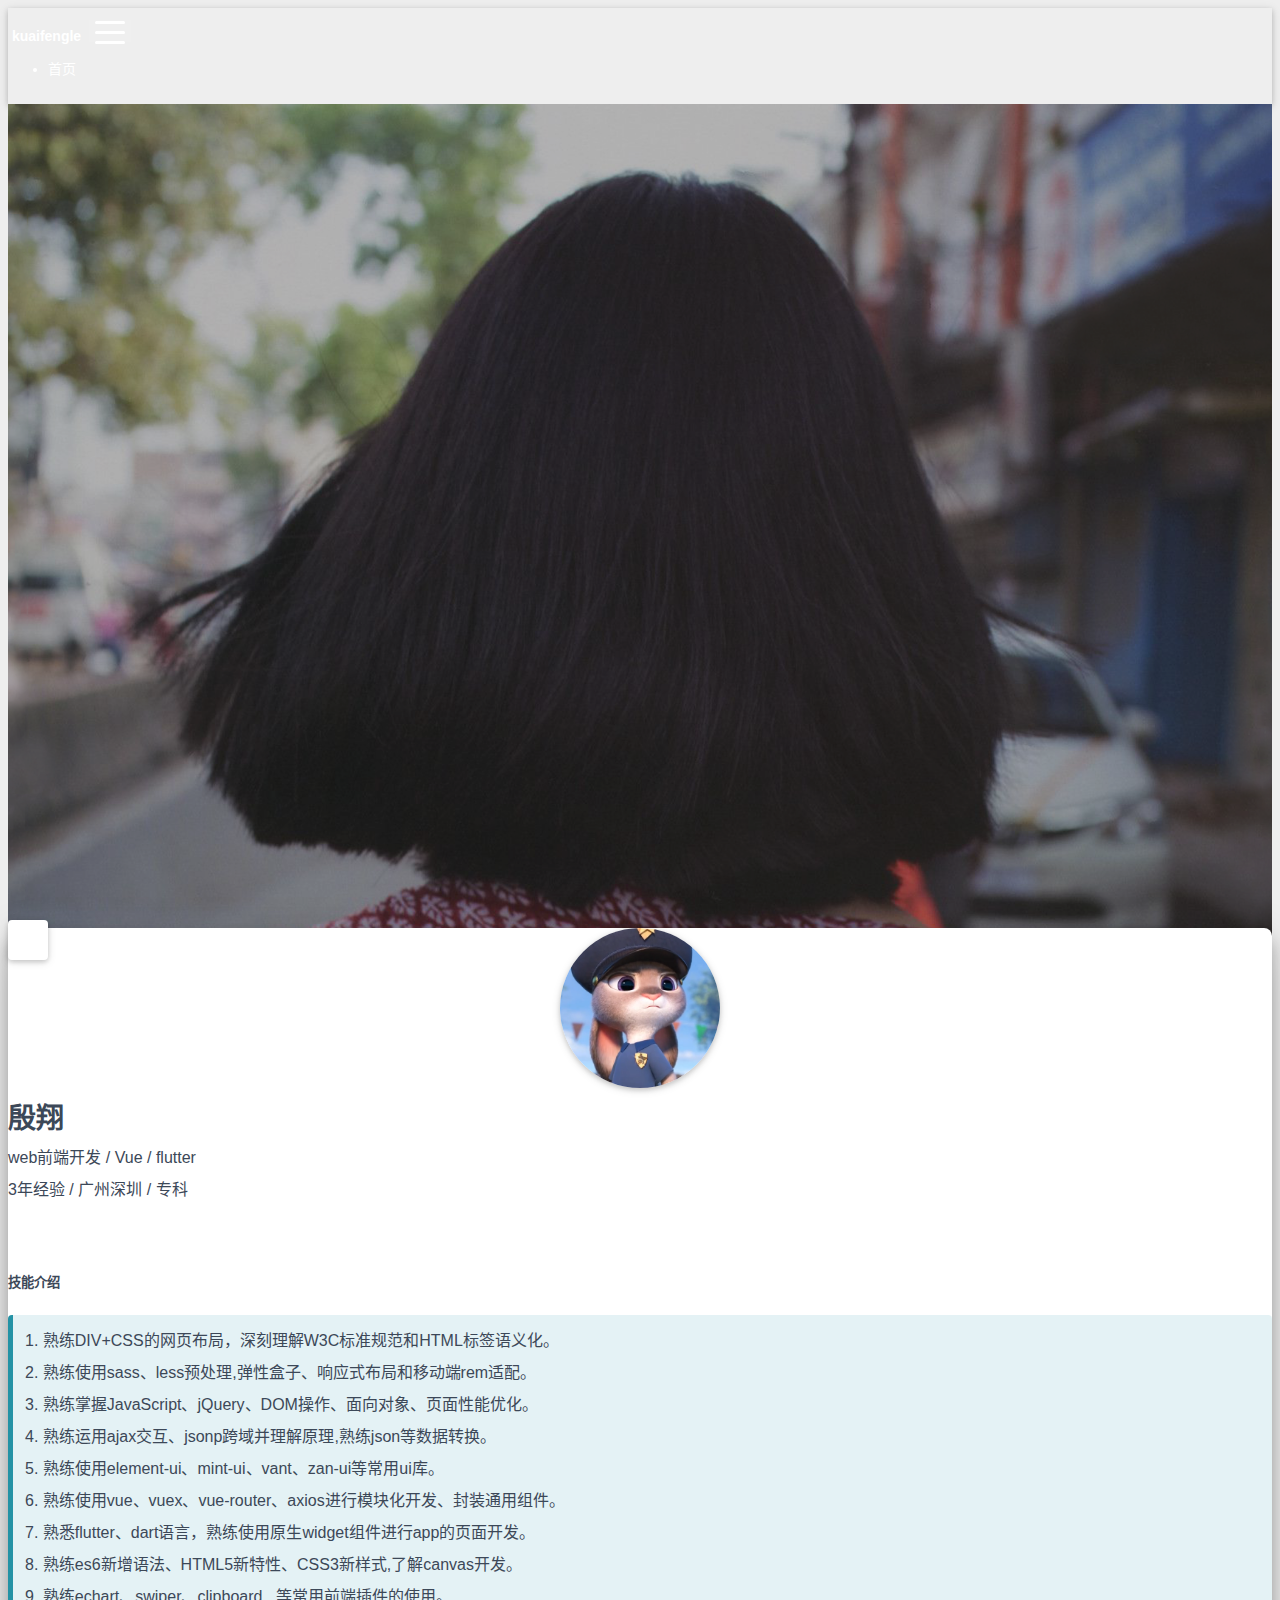
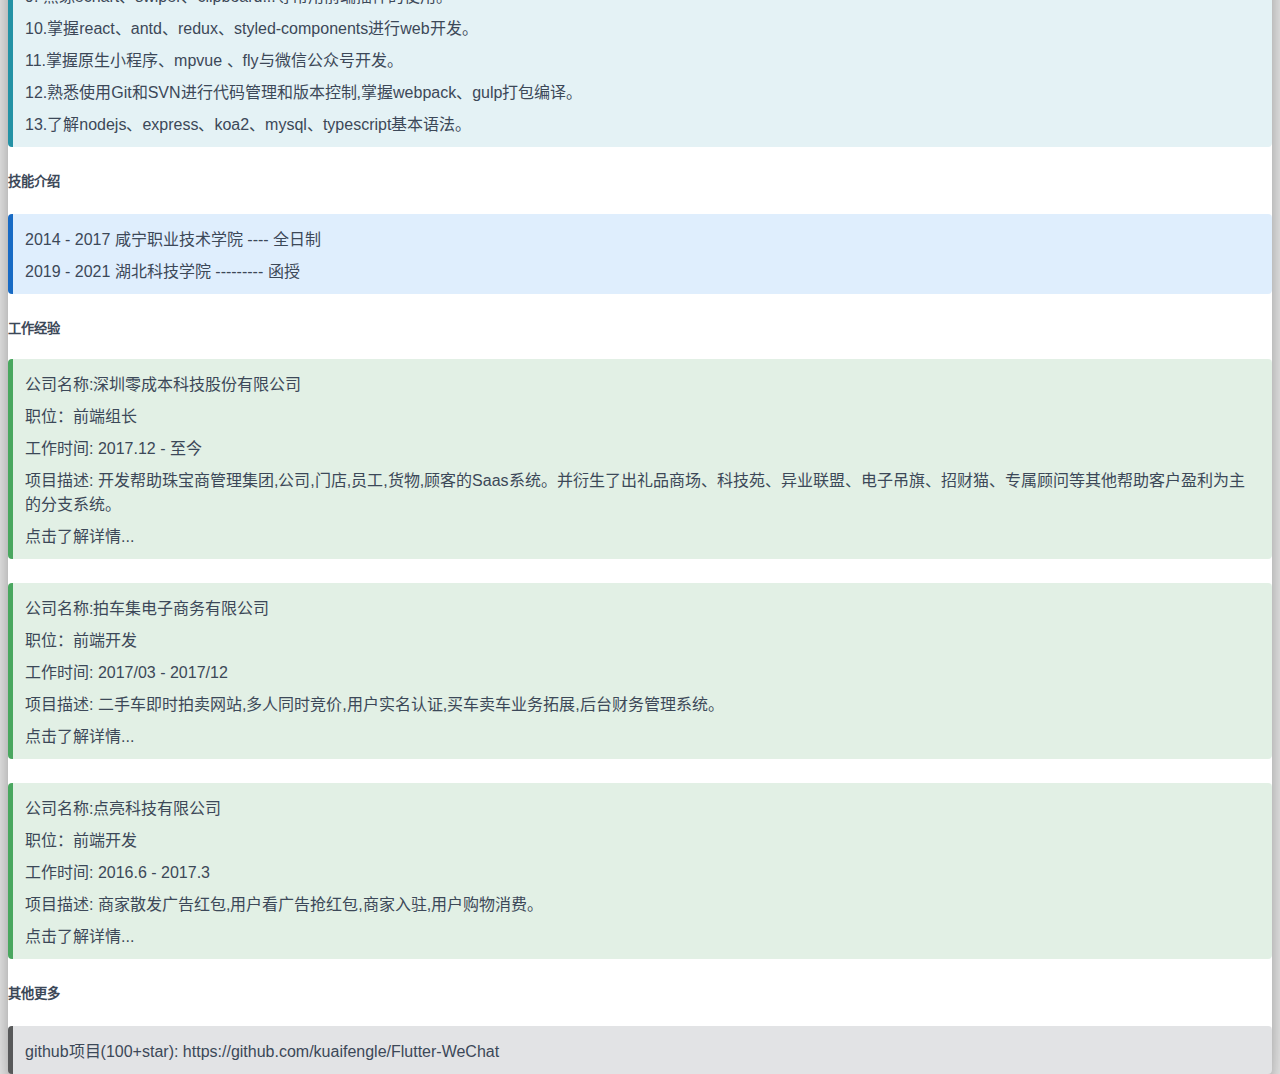
<file: index.html>
<!DOCTYPE html>
<html lang="zh-CN">





<head>
  <meta charset="UTF-8">
  <link rel="apple-touch-icon" sizes="76x76" href="/img/apple-touch-icon.png">
  <link rel="icon" type="image/png" href="/img/favicon.png">
  <meta name="viewport"
        content="width=device-width, initial-scale=1.0, maximum-scale=1.0, user-scalable=no, shrink-to-fit=no">
  <meta http-equiv="x-ua-compatible" content="ie=edge">
  
  <meta name="theme-color" content="#2f4154">
  <meta name="description" content="我的个人主站/博客">
  <meta name="author" content="John Doe">
  <meta name="keywords" content="个人博客,web,前端开发工程师,flutter,web前端,个人主站">
  <title>个人主站</title>

  <link  rel="stylesheet" href="https://cdn.staticfile.org/twitter-bootstrap/4.4.1/css/bootstrap.min.css" />
<link  rel="stylesheet" href="https://cdn.staticfile.org/github-markdown-css/4.0.0/github-markdown.min.css" />


  <link  rel="stylesheet" href="https://cdn.staticfile.org/highlight.js/10.0.0/styles/github-gist.min.css" />


<!-- 主题依赖的图标库，不要自行修改 -->

<link rel="stylesheet" href="//at.alicdn.com/t/font_1749284_fmb4a04yx8h.css">



<link rel="stylesheet" href="//at.alicdn.com/t/font_1736178_pjno9b9zyxs.css">




<link  rel="stylesheet" href="/css/main.css" />

<!-- 自定义样式保持在最底部 -->


<meta name="generator" content="Hexo 4.2.0"></head>


<body>
  <header style="height: 100vh;">
    <nav id="navbar" class="navbar fixed-top  navbar-expand-lg navbar-dark scrolling-navbar">
  <div class="container">
    <a class="navbar-brand"
       href="/">&nbsp;<strong>kuaifengle</strong>&nbsp;</a>

    <button id="navbar-toggler-btn" class="navbar-toggler" type="button" data-toggle="collapse"
            data-target="#navbarSupportedContent"
            aria-controls="navbarSupportedContent" aria-expanded="false" aria-label="Toggle navigation">
      <div class="animated-icon"><span></span><span></span><span></span></div>
    </button>

    <!-- Collapsible content -->
    <div class="collapse navbar-collapse" id="navbarSupportedContent">
      <ul class="navbar-nav ml-auto text-center">
        
          
          
          
          <li class="nav-item">
            <a class="nav-link" href="/">
              <i class="iconfont icon-home-fill"></i>
              首页</a>
          </li>
        
        
      </ul>
    </div>
  </div>
</nav>

    <div class="view intro-2" id="background" parallax=true
         style="background: url('/img/default.png') no-repeat center center;
           background-size: cover;">
      <div class="full-bg-img">
        <div class="mask flex-center" style="background-color: rgba(0, 0, 0, 0.3)">
          <div class="container text-center white-text fadeInUp">
            <span class="h2" id="subtitle">
              
            </span>

            
          </div>

          
            <div class="scroll-down-bar">
              <i class="iconfont icon-arrowdown"></i>
            </div>
          
        </div>
      </div>
    </div>
  </header>

  <main>
    
      <div class="container nopadding-md">
        <div class="py-5" id="board"
          style=margin-top:0>
          
          <div class="container">
            <div class="row">
              <div class="col-12 col-md-10 m-auto">
                

<!-- 个人简介 -->
<div class="text-center mb-30">
  <div class="about-info ">
    <div class="about-avatar  mt-20"><img src="/img/avatar.png" srcset="/img/loading.gif" alt=""></div>
    <div class="about-name">殷翔</div>
    <div class="about-intro">web前端开发 / Vue / flutter</div>
    <div class="about-intro">3年经验 / 广州深圳 / 专科</div>
    <div class="about-icons">
      
        
        
        
        <a href="https://github.com/kuaifengle" target="_blank" rel="noopener" class="">
          <i class="iconfont icon-github-fill" aria-hidden="true"></i>
          
        </a>
      
        
        
        
        <a href="mailto:manyways66@163.com" class="">
          <i class="iconfont icon-mail" aria-hidden="true"></i>
          
        </a>
      
        
        
        
        <a href="javascript:;" class="qr-trigger">
          <i class="iconfont icon-wechat-fill" aria-hidden="true"></i>
          
            <img class="qr-img" src="/img/wechatQrcode.png" srcset="/img/loading.gif" alt="qrcode" />
          
        </a>
      
    </div>
  </div>
</div>

<!-- 技能信息 -->
<div class="text-left mt-20 list-group-item">
  <h5 class="archive-post-title">技能介绍</h5>
  <div class="about-info note note-info">
    <div class="about-intro">1. 熟练DIV+CSS的网页布局，深刻理解W3C标准规范和HTML标签语义化。</div>
    <div class="about-intro">2. 熟练使用sass、less预处理,弹性盒子、响应式布局和移动端rem适配。</div>
    <div class="about-intro">3. 熟练掌握JavaScript、jQuery、DOM操作、面向对象、页面性能优化。</div>
    <div class="about-intro">4. 熟练运用ajax交互、jsonp跨域并理解原理,熟练json等数据转换。</div>
    <div class="about-intro">5. 熟练使用element-ui、mint-ui、vant、zan-ui等常用ui库。</div>
    <div class="about-intro">6. 熟练使用vue、vuex、vue-router、axios进行模块化开发、封装通用组件。</div>
    <div class="about-intro">7. 熟悉flutter、dart语言，熟练使用原生widget组件进行app的页面开发。</div>
    <div class="about-intro">8. 熟练es6新增语法、HTML5新特性、CSS3新样式,了解canvas开发。</div>
    <div class="about-intro">9. 熟练echart、swiper、clipboard...等常用前端插件的使用。</div>
    <div class="about-intro">10.掌握react、antd、redux、styled-components进行web开发。</div>
    <div class="about-intro">11.掌握原生小程序、mpvue 、fly与微信公众号开发。</div>
    <div class="about-intro">12.熟悉使用Git和SVN进行代码管理和版本控制,掌握webpack、gulp打包编译。</div>
    <div class="about-intro">13.了解nodejs、express、koa2、mysql、typescript基本语法。</div>
  </div>
</div>

<!-- 教育信息 -->
<div class="text-left mt-20 list-group-item">
  <h5 class="archive-post-title">技能介绍</h5>
  <div class="about-info note note-primary">
    <div class="about-intro">2014 - 2017 咸宁职业技术学院 ---- 全日制</div>
    <div class="about-intro">2019 - 2021 湖北科技学院 --------- 函授</div>
  </div>
</div>

<!-- 工作经历信息 -->
<div class="text-left mt-20 list-group-item">
  <h5 class="archive-post-title">工作经验</h5>

  
  
  
  <div>
    <a href="/2020/05/01/lcb/">
      <div class="about-info note-success note mt-20">
        <div class="about-intro">公司名称:深圳零成本科技股份有限公司</div>
        <div class="about-intro">职位：前端组长 </div>
        <div class="about-intro">工作时间: 2017.12 - 至今</div>
        <div class="about-intro">项目描述: 开发帮助珠宝商管理集团,公司,门店,员工,货物,顾客的Saas系统。并衍生了出礼品商场、科技苑、异业联盟、电子吊旗、招财猫、专属顾问等其他帮助客户盈利为主的分支系统。</div>
        <div class="link-text">点击了解详情...</div>
      </div>
    </a>
  </div>
  
  
  
  <div>
    <a href="/2020/05/01/pcj/">
      <div class="about-info note-success note mt-20">
        <div class="about-intro">公司名称:拍车集电子商务有限公司</div>
        <div class="about-intro">职位：前端开发 </div>
        <div class="about-intro">工作时间: 2017/03 - 2017/12</div>
        <div class="about-intro">项目描述: 二手车即时拍卖网站,多人同时竞价,用户实名认证,买车卖车业务拓展,后台财务管理系统。</div>
        <div class="link-text">点击了解详情...</div>
      </div>
    </a>
  </div>
  
  
  
  <div>
    <a href="/2020/05/01/dlkj/">
      <div class="about-info note-success note mt-20">
        <div class="about-intro">公司名称:点亮科技有限公司</div>
        <div class="about-intro">职位：前端开发 </div>
        <div class="about-intro">工作时间: 2016.6 - 2017.3</div>
        <div class="about-intro">项目描述: 商家散发广告红包,用户看广告抢红包,商家入驻,用户购物消费。</div>
        <div class="link-text">点击了解详情...</div>
      </div>
    </a>
  </div>
  
</div>

<!-- 其他成就 -->
<div class="text-left mt-20 list-group-item">
  <h5 class="archive-post-title">其他更多</h5>
  <div class="about-info note-secondary note">
    <div class="about-intro">github项目(100+star): <a
        href="https://github.com/kuaifengle/Flutter-WeChat">https://github.com/kuaifengle/Flutter-WeChat </a>
    </div>
  </div>
</div>
              </div>
            </div>
          </div>
        </div>
      </div>
    
  </main>

  
    <a id="scroll-top-button" href="#" role="button">
      <i class="iconfont icon-arrowup" aria-hidden="true"></i>
    </a>
  

  

  

  

  <footer class="mt-5">
  <div class="text-center py-3">
  </div>
</footer>

<!-- SCRIPTS -->
<script  src="https://cdn.staticfile.org/jquery/3.4.1/jquery.min.js" ></script>
<script  src="https://cdn.staticfile.org/twitter-bootstrap/4.4.1/js/bootstrap.min.js" ></script>
<script  src="/js/main.js" ></script>


  <script  src="/js/lazyload.js" ></script>





  <script defer src="https://cdn.staticfile.org/clipboard.js/2.0.6/clipboard.min.js" ></script>
  <script  src="/js/clipboard-use.js" ></script>






<!-- Plugins -->



  <script  src="https://cdn.staticfile.org/typed.js/2.0.11/typed.min.js" ></script>
  <script>
    var typed = new Typed('#subtitle', {
      strings: [
        '  ',
        "故事的小黄花,从出生那年就飘着...&nbsp;",
      ],
      cursorChar: "_",
      typeSpeed: 70,
      loop: false,
    });
    typed.stop();
    $(document).ready(function () {
      $(".typed-cursor").addClass("h2");
      typed.start();
    });
  </script>



  <script  src="https://cdn.staticfile.org/anchor-js/4.2.2/anchor.min.js" ></script>
  <script>
    anchors.options = {
      placement: "right",
      visible: "hover",
      
    };
    var el = "h1,h2,h3,h4,h5,h6".split(",");
    var res = [];
    for (item of el) {
      res.push(".markdown-body > " + item)
    }
    anchors.add(res.join(", "))
  </script>






















</body>
</html>
</file>
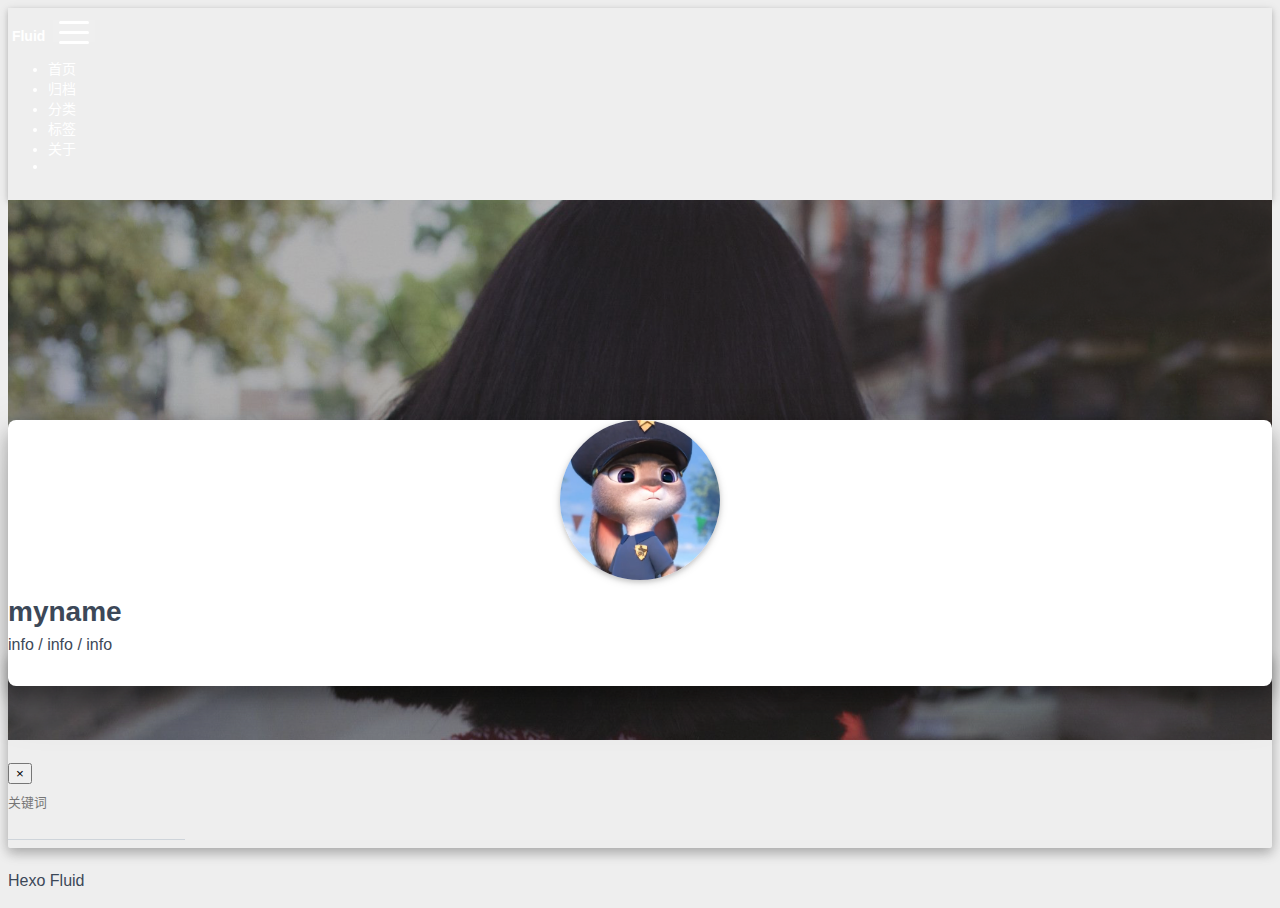
<file: about/index.html>
<!DOCTYPE html>
<html lang="zh-CN">





<head>
  <meta charset="UTF-8">
  <link rel="apple-touch-icon" sizes="76x76" href="/img/apple-touch-icon.png">
  <link rel="icon" type="image/png" href="/img/favicon.png">
  <meta name="viewport"
        content="width=device-width, initial-scale=1.0, maximum-scale=1.0, user-scalable=no, shrink-to-fit=no">
  <meta http-equiv="x-ua-compatible" content="ie=edge">
  
  <meta name="theme-color" content="#2f4154">
  <meta name="description" content="殷翔的个人主站">
  <meta name="author" content="kuaifengle">
  <meta name="keywords" content="个人主站,web前端开发,flutter开发">
  <title>关于 - 个人主页</title>

  <link  rel="stylesheet" href="https://cdn.staticfile.org/twitter-bootstrap/4.4.1/css/bootstrap.min.css" />
<link  rel="stylesheet" href="https://cdn.staticfile.org/github-markdown-css/4.0.0/github-markdown.min.css" />


  <link  rel="stylesheet" href="https://cdn.staticfile.org/highlight.js/10.0.0/styles/github-gist.min.css" />


<!-- 主题依赖的图标库，不要自行修改 -->

<link rel="stylesheet" href="//at.alicdn.com/t/font_1749284_fmb4a04yx8h.css">



<link rel="stylesheet" href="//at.alicdn.com/t/font_1736178_pjno9b9zyxs.css">




<link  rel="stylesheet" href="/css/main.css" />

<!-- 自定义样式保持在最底部 -->


<meta name="generator" content="Hexo 4.2.0"></head>


<body>
  <header style="height: 60vh;">
    <nav id="navbar" class="navbar fixed-top  navbar-expand-lg navbar-dark scrolling-navbar">
  <div class="container">
    <a class="navbar-brand"
       href="/">&nbsp;<strong>Fluid</strong>&nbsp;</a>

    <button id="navbar-toggler-btn" class="navbar-toggler" type="button" data-toggle="collapse"
            data-target="#navbarSupportedContent"
            aria-controls="navbarSupportedContent" aria-expanded="false" aria-label="Toggle navigation">
      <div class="animated-icon"><span></span><span></span><span></span></div>
    </button>

    <!-- Collapsible content -->
    <div class="collapse navbar-collapse" id="navbarSupportedContent">
      <ul class="navbar-nav ml-auto text-center">
        
          
          
          
          <li class="nav-item">
            <a class="nav-link" href="/">
              <i class="iconfont icon-home-fill"></i>
              首页</a>
          </li>
        
          
          
          
          <li class="nav-item">
            <a class="nav-link" href="/archives/">
              <i class="iconfont icon-archive-fill"></i>
              归档</a>
          </li>
        
          
          
          
          <li class="nav-item">
            <a class="nav-link" href="/categories/">
              <i class="iconfont icon-category-fill"></i>
              分类</a>
          </li>
        
          
          
          
          <li class="nav-item">
            <a class="nav-link" href="/tags/">
              <i class="iconfont icon-tags-fill"></i>
              标签</a>
          </li>
        
          
          
          
          <li class="nav-item">
            <a class="nav-link" href="/about/">
              <i class="iconfont icon-user-fill"></i>
              关于</a>
          </li>
        
        
          <li class="nav-item" id="search-btn">
            <a class="nav-link" data-toggle="modal" data-target="#modalSearch">&nbsp;&nbsp;<i
                class="iconfont icon-search"></i>&nbsp;&nbsp;</a>
          </li>
        
      </ul>
    </div>
  </div>
</nav>

    <div class="view intro-2" id="background" parallax=true
         style="background: url('/img/default.png') no-repeat center center;
           background-size: cover;">
      <div class="full-bg-img">
        <div class="mask flex-center" style="background-color: rgba(0, 0, 0, 0.3)">
          <div class="container text-center white-text fadeInUp">
            <span class="h2" id="subtitle">
              
            </span>

            
          </div>

          
        </div>
      </div>
    </div>
  </header>

  <main>
    
      <div class="container nopadding-md">
        <div class="py-5" id="board"
          >
          
            <div class="about-avatar">
              <img src="/img/avatar.png" srcset="/img/loading.gif"
                   class="img-fluid" alt="avatar">
            </div>
          
          <div class="container">
            <div class="row">
              <div class="col-12 col-md-10 m-auto">
                

<div class="text-center">
  <div class="about-info">
    <div class="about-name">myname</div>
    <div class="about-intro">info / info / info</div>
    <div class="about-icons">
      
        
        
        
        <a href="https://github.com" target="_blank" rel="noopener" class="">
          <i class="iconfont icon-github-fill" aria-hidden="true"></i>
          
        </a>
      
        
        
        
        <a href="https://douban.com" target="_blank" rel="noopener" class="">
          <i class="iconfont icon-douban-fill" aria-hidden="true"></i>
          
        </a>
      
        
        
        
        <a href="javascript:;" class="qr-trigger">
          <i class="iconfont icon-wechat-fill" aria-hidden="true"></i>
          
            <img class="qr-img" src="/img/favicon.png" srcset="/img/loading.gif" alt="qrcode" />
          
        </a>
      
    </div>
  </div>
</div>
<div class="mt-5 markdown-body">
  
</div>

              </div>
            </div>
          </div>
        </div>
      </div>
    
  </main>

  
    <a id="scroll-top-button" href="#" role="button">
      <i class="iconfont icon-arrowup" aria-hidden="true"></i>
    </a>
  

  
    <div class="modal fade" id="modalSearch" tabindex="-1" role="dialog" aria-labelledby="ModalLabel"
     aria-hidden="true">
  <div class="modal-dialog modal-dialog-scrollable modal-lg" role="document">
    <div class="modal-content">
      <div class="modal-header text-center">
        <h4 class="modal-title w-100 font-weight-bold">搜索</h4>
        <button type="button" id="local-search-close" class="close" data-dismiss="modal" aria-label="Close">
          <span aria-hidden="true">&times;</span>
        </button>
      </div>
      <div class="modal-body mx-3">
        <div class="md-form mb-5">
          <input type="text" id="local-search-input" class="form-control validate">
          <label data-error="x" data-success="v"
                 for="local-search-input">关键词</label>
        </div>
        <div class="list-group" id="local-search-result"></div>
      </div>
    </div>
  </div>
</div>
  

  

  

  <footer class="mt-5">
  <div class="text-center py-3">
    <div>
      <a href="https://hexo.io" target="_blank" rel="nofollow noopener"><span>Hexo</span></a>
      <i class="iconfont icon-love"></i>
      <a href="https://github.com/fluid-dev/hexo-theme-fluid" target="_blank" rel="nofollow noopener">
        <span>Fluid</span></a>
    </div>
    

    

    
  </div>
</footer>

<!-- SCRIPTS -->
<script  src="https://cdn.staticfile.org/jquery/3.4.1/jquery.min.js" ></script>
<script  src="https://cdn.staticfile.org/twitter-bootstrap/4.4.1/js/bootstrap.min.js" ></script>
<script  src="/js/main.js" ></script>


  <script  src="/js/lazyload.js" ></script>





  <script defer src="https://cdn.staticfile.org/clipboard.js/2.0.6/clipboard.min.js" ></script>
  <script  src="/js/clipboard-use.js" ></script>






<!-- Plugins -->



  <script  src="https://cdn.staticfile.org/typed.js/2.0.11/typed.min.js" ></script>
  <script>
    var typed = new Typed('#subtitle', {
      strings: [
        '  ',
        "关于&nbsp;",
      ],
      cursorChar: "_",
      typeSpeed: 70,
      loop: false,
    });
    typed.stop();
    $(document).ready(function () {
      $(".typed-cursor").addClass("h2");
      typed.start();
    });
  </script>



  <script  src="https://cdn.staticfile.org/anchor-js/4.2.2/anchor.min.js" ></script>
  <script>
    anchors.options = {
      placement: "right",
      visible: "hover",
      
    };
    var el = "h1,h2,h3,h4,h5,h6".split(",");
    var res = [];
    for (item of el) {
      res.push(".markdown-body > " + item)
    }
    anchors.add(res.join(", "))
  </script>



  <script  src="/js/local-search.js" ></script>
  <script>
    var path = "/local-search.xml";
    var inputArea = document.querySelector("#local-search-input");
    inputArea.onclick = function () {
      searchFunc(path, 'local-search-input', 'local-search-result');
      this.onclick = null
    }
  </script>




















</body>
</html>
</file>
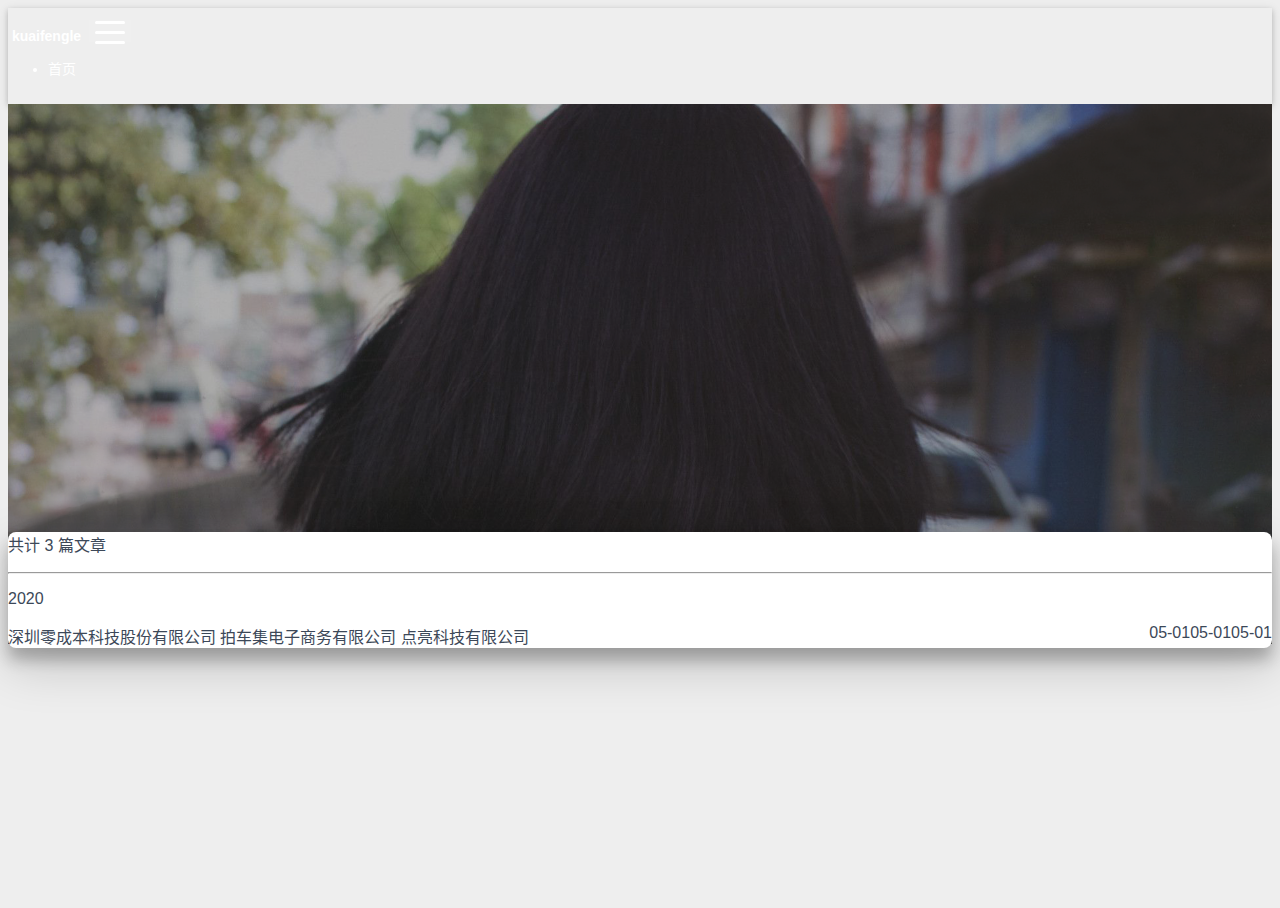
<file: archives/index.html>
<!DOCTYPE html>
<html lang="zh-CN">





<head>
  <meta charset="UTF-8">
  <link rel="apple-touch-icon" sizes="76x76" href="/img/apple-touch-icon.png">
  <link rel="icon" type="image/png" href="/img/favicon.png">
  <meta name="viewport"
        content="width=device-width, initial-scale=1.0, maximum-scale=1.0, user-scalable=no, shrink-to-fit=no">
  <meta http-equiv="x-ua-compatible" content="ie=edge">
  
  <meta name="theme-color" content="#2f4154">
  <meta name="description" content="我的个人主站/博客">
  <meta name="author" content="John Doe">
  <meta name="keywords" content="个人博客,web,前端开发工程师,flutter,web前端,个人主站">
  <title>归档 - 个人主站</title>

  <link  rel="stylesheet" href="https://cdn.staticfile.org/twitter-bootstrap/4.4.1/css/bootstrap.min.css" />
<link  rel="stylesheet" href="https://cdn.staticfile.org/github-markdown-css/4.0.0/github-markdown.min.css" />


  <link  rel="stylesheet" href="https://cdn.staticfile.org/highlight.js/10.0.0/styles/github-gist.min.css" />


<!-- 主题依赖的图标库，不要自行修改 -->

<link rel="stylesheet" href="//at.alicdn.com/t/font_1749284_fmb4a04yx8h.css">



<link rel="stylesheet" href="//at.alicdn.com/t/font_1736178_pjno9b9zyxs.css">




<link  rel="stylesheet" href="/css/main.css" />

<!-- 自定义样式保持在最底部 -->


<meta name="generator" content="Hexo 4.2.0"></head>


<body>
  <header style="height: 60vh;">
    <nav id="navbar" class="navbar fixed-top  navbar-expand-lg navbar-dark scrolling-navbar">
  <div class="container">
    <a class="navbar-brand"
       href="/">&nbsp;<strong>kuaifengle</strong>&nbsp;</a>

    <button id="navbar-toggler-btn" class="navbar-toggler" type="button" data-toggle="collapse"
            data-target="#navbarSupportedContent"
            aria-controls="navbarSupportedContent" aria-expanded="false" aria-label="Toggle navigation">
      <div class="animated-icon"><span></span><span></span><span></span></div>
    </button>

    <!-- Collapsible content -->
    <div class="collapse navbar-collapse" id="navbarSupportedContent">
      <ul class="navbar-nav ml-auto text-center">
        
          
          
          
          <li class="nav-item">
            <a class="nav-link" href="/">
              <i class="iconfont icon-home-fill"></i>
              首页</a>
          </li>
        
        
      </ul>
    </div>
  </div>
</nav>

    <div class="view intro-2" id="background" parallax=true
         style="background: url('/img/default.png') no-repeat center center;
           background-size: cover;">
      <div class="full-bg-img">
        <div class="mask flex-center" style="background-color: rgba(0, 0, 0, 0.3)">
          <div class="container text-center white-text fadeInUp">
            <span class="h2" id="subtitle">
              
            </span>

            
          </div>

          
        </div>
      </div>
    </div>
  </header>

  <main>
    
      <div class="container nopadding-md">
        <div class="py-5" id="board"
          >
          
          <div class="container">
            <div class="row">
              <div class="col-12 col-md-10 m-auto">
                

<div class="list-group">
  <p class="h4">共计 3 篇文章</p>
  <hr>
  
    
      
      <p class="h5">2020</p>
    
    <a href="/2020/05/01/lcb/" class="list-group-item list-group-item-action">
      <span class="archive-post-title">深圳零成本科技股份有限公司</span>
      <span style="float: right;">05-01</span>
    </a>
  
    
    <a href="/2020/05/01/pcj/" class="list-group-item list-group-item-action">
      <span class="archive-post-title">拍车集电子商务有限公司</span>
      <span style="float: right;">05-01</span>
    </a>
  
    
    <a href="/2020/05/01/dlkj/" class="list-group-item list-group-item-action">
      <span class="archive-post-title">点亮科技有限公司</span>
      <span style="float: right;">05-01</span>
    </a>
  
</div>



              </div>
            </div>
          </div>
        </div>
      </div>
    
  </main>

  
    <a id="scroll-top-button" href="#" role="button">
      <i class="iconfont icon-arrowup" aria-hidden="true"></i>
    </a>
  

  

  

  

  <footer class="mt-5">
  <div class="text-center py-3">
  </div>
</footer>

<!-- SCRIPTS -->
<script  src="https://cdn.staticfile.org/jquery/3.4.1/jquery.min.js" ></script>
<script  src="https://cdn.staticfile.org/twitter-bootstrap/4.4.1/js/bootstrap.min.js" ></script>
<script  src="/js/main.js" ></script>


  <script  src="/js/lazyload.js" ></script>





  <script defer src="https://cdn.staticfile.org/clipboard.js/2.0.6/clipboard.min.js" ></script>
  <script  src="/js/clipboard-use.js" ></script>






<!-- Plugins -->



  <script  src="https://cdn.staticfile.org/typed.js/2.0.11/typed.min.js" ></script>
  <script>
    var typed = new Typed('#subtitle', {
      strings: [
        '  ',
        "山不在高,有仙则名&nbsp;",
      ],
      cursorChar: "_",
      typeSpeed: 70,
      loop: false,
    });
    typed.stop();
    $(document).ready(function () {
      $(".typed-cursor").addClass("h2");
      typed.start();
    });
  </script>



  <script  src="https://cdn.staticfile.org/anchor-js/4.2.2/anchor.min.js" ></script>
  <script>
    anchors.options = {
      placement: "right",
      visible: "hover",
      
    };
    var el = "h1,h2,h3,h4,h5,h6".split(",");
    var res = [];
    for (item of el) {
      res.push(".markdown-body > " + item)
    }
    anchors.add(res.join(", "))
  </script>






















</body>
</html>
</file>
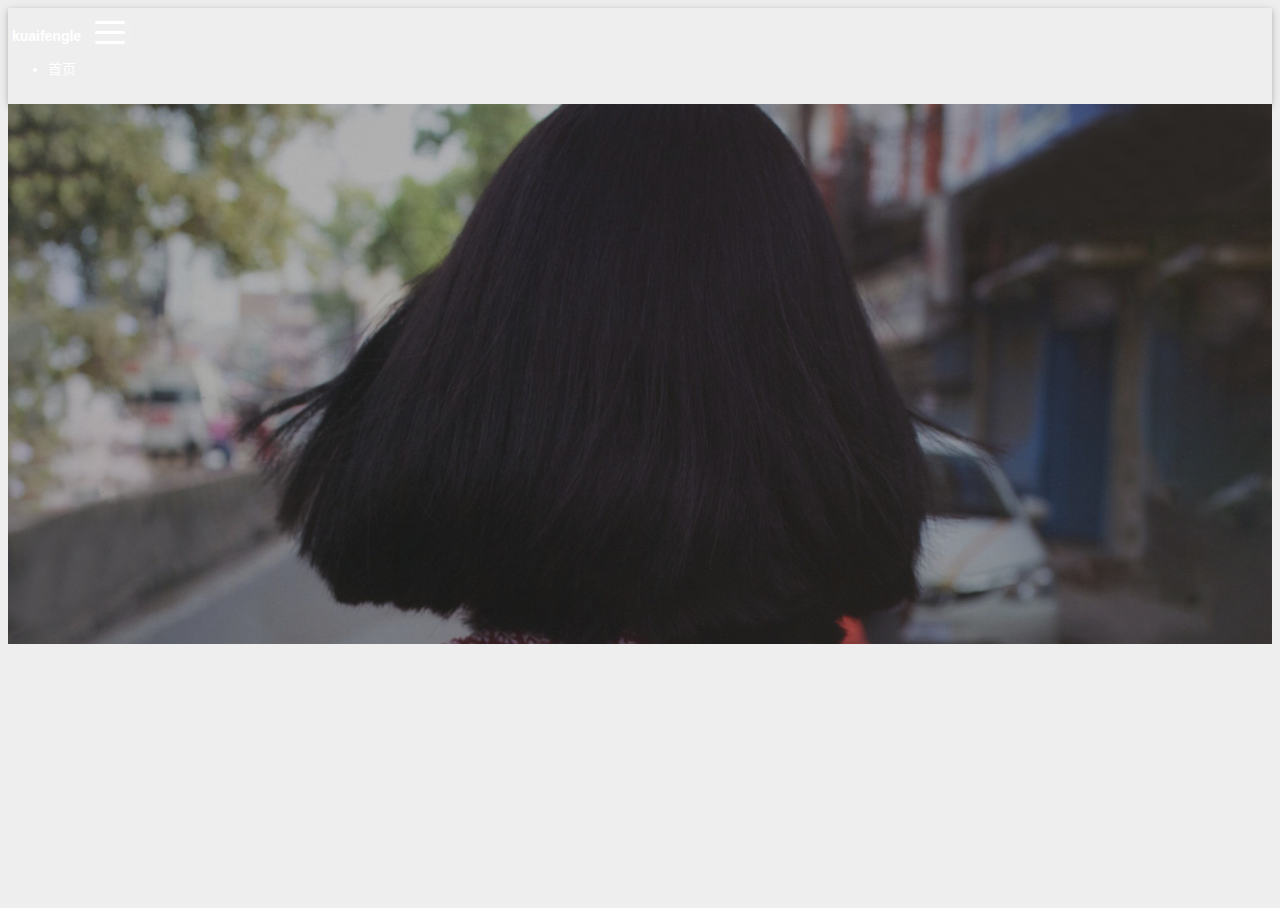
<file: categories/index.html>
<!DOCTYPE html>
<html lang="zh-CN">





<head>
  <meta charset="UTF-8">
  <link rel="apple-touch-icon" sizes="76x76" href="/img/apple-touch-icon.png">
  <link rel="icon" type="image/png" href="/img/favicon.png">
  <meta name="viewport"
        content="width=device-width, initial-scale=1.0, maximum-scale=1.0, user-scalable=no, shrink-to-fit=no">
  <meta http-equiv="x-ua-compatible" content="ie=edge">
  
  <meta name="theme-color" content="#2f4154">
  <meta name="description" content="我的个人主站/博客">
  <meta name="author" content="John Doe">
  <meta name="keywords" content="个人博客,web,前端开发工程师,flutter,web前端,个人主站">
  <title>分类 - 个人主站</title>

  <link  rel="stylesheet" href="https://cdn.staticfile.org/twitter-bootstrap/4.4.1/css/bootstrap.min.css" />
<link  rel="stylesheet" href="https://cdn.staticfile.org/github-markdown-css/4.0.0/github-markdown.min.css" />


  <link  rel="stylesheet" href="https://cdn.staticfile.org/highlight.js/10.0.0/styles/github-gist.min.css" />


<!-- 主题依赖的图标库，不要自行修改 -->

<link rel="stylesheet" href="//at.alicdn.com/t/font_1749284_fmb4a04yx8h.css">



<link rel="stylesheet" href="//at.alicdn.com/t/font_1736178_pjno9b9zyxs.css">




<link  rel="stylesheet" href="/css/main.css" />

<!-- 自定义样式保持在最底部 -->


<meta name="generator" content="Hexo 4.2.0"></head>


<body>
  <header style="height: 60vh;">
    <nav id="navbar" class="navbar fixed-top  navbar-expand-lg navbar-dark scrolling-navbar">
  <div class="container">
    <a class="navbar-brand"
       href="/">&nbsp;<strong>kuaifengle</strong>&nbsp;</a>

    <button id="navbar-toggler-btn" class="navbar-toggler" type="button" data-toggle="collapse"
            data-target="#navbarSupportedContent"
            aria-controls="navbarSupportedContent" aria-expanded="false" aria-label="Toggle navigation">
      <div class="animated-icon"><span></span><span></span><span></span></div>
    </button>

    <!-- Collapsible content -->
    <div class="collapse navbar-collapse" id="navbarSupportedContent">
      <ul class="navbar-nav ml-auto text-center">
        
          
          
          
          <li class="nav-item">
            <a class="nav-link" href="/">
              <i class="iconfont icon-home-fill"></i>
              首页</a>
          </li>
        
        
      </ul>
    </div>
  </div>
</nav>

    <div class="view intro-2" id="background" parallax=true
         style="background: url('/img/default.png') no-repeat center center;
           background-size: cover;">
      <div class="full-bg-img">
        <div class="mask flex-center" style="background-color: rgba(0, 0, 0, 0.3)">
          <div class="container text-center white-text fadeInUp">
            <span class="h2" id="subtitle">
              
            </span>

            
          </div>

          
        </div>
      </div>
    </div>
  </header>

  <main>
    
      <div class="container nopadding-md">
        <div class="py-5" id="board"
          >
          
          <div class="container">
            <div class="row">
              <div class="col-12 col-md-10 m-auto">
                



              </div>
            </div>
          </div>
        </div>
      </div>
    
  </main>

  
    <a id="scroll-top-button" href="#" role="button">
      <i class="iconfont icon-arrowup" aria-hidden="true"></i>
    </a>
  

  

  

  

  <footer class="mt-5">
  <div class="text-center py-3">
  </div>
</footer>

<!-- SCRIPTS -->
<script  src="https://cdn.staticfile.org/jquery/3.4.1/jquery.min.js" ></script>
<script  src="https://cdn.staticfile.org/twitter-bootstrap/4.4.1/js/bootstrap.min.js" ></script>
<script  src="/js/main.js" ></script>


  <script  src="/js/lazyload.js" ></script>





  <script defer src="https://cdn.staticfile.org/clipboard.js/2.0.6/clipboard.min.js" ></script>
  <script  src="/js/clipboard-use.js" ></script>






<!-- Plugins -->



  <script  src="https://cdn.staticfile.org/typed.js/2.0.11/typed.min.js" ></script>
  <script>
    var typed = new Typed('#subtitle', {
      strings: [
        '  ',
        "水不在深,有龙则灵&nbsp;",
      ],
      cursorChar: "_",
      typeSpeed: 70,
      loop: false,
    });
    typed.stop();
    $(document).ready(function () {
      $(".typed-cursor").addClass("h2");
      typed.start();
    });
  </script>



  <script  src="https://cdn.staticfile.org/anchor-js/4.2.2/anchor.min.js" ></script>
  <script>
    anchors.options = {
      placement: "right",
      visible: "hover",
      
    };
    var el = "h1,h2,h3,h4,h5,h6".split(",");
    var res = [];
    for (item of el) {
      res.push(".markdown-body > " + item)
    }
    anchors.add(res.join(", "))
  </script>






















</body>
</html>
</file>
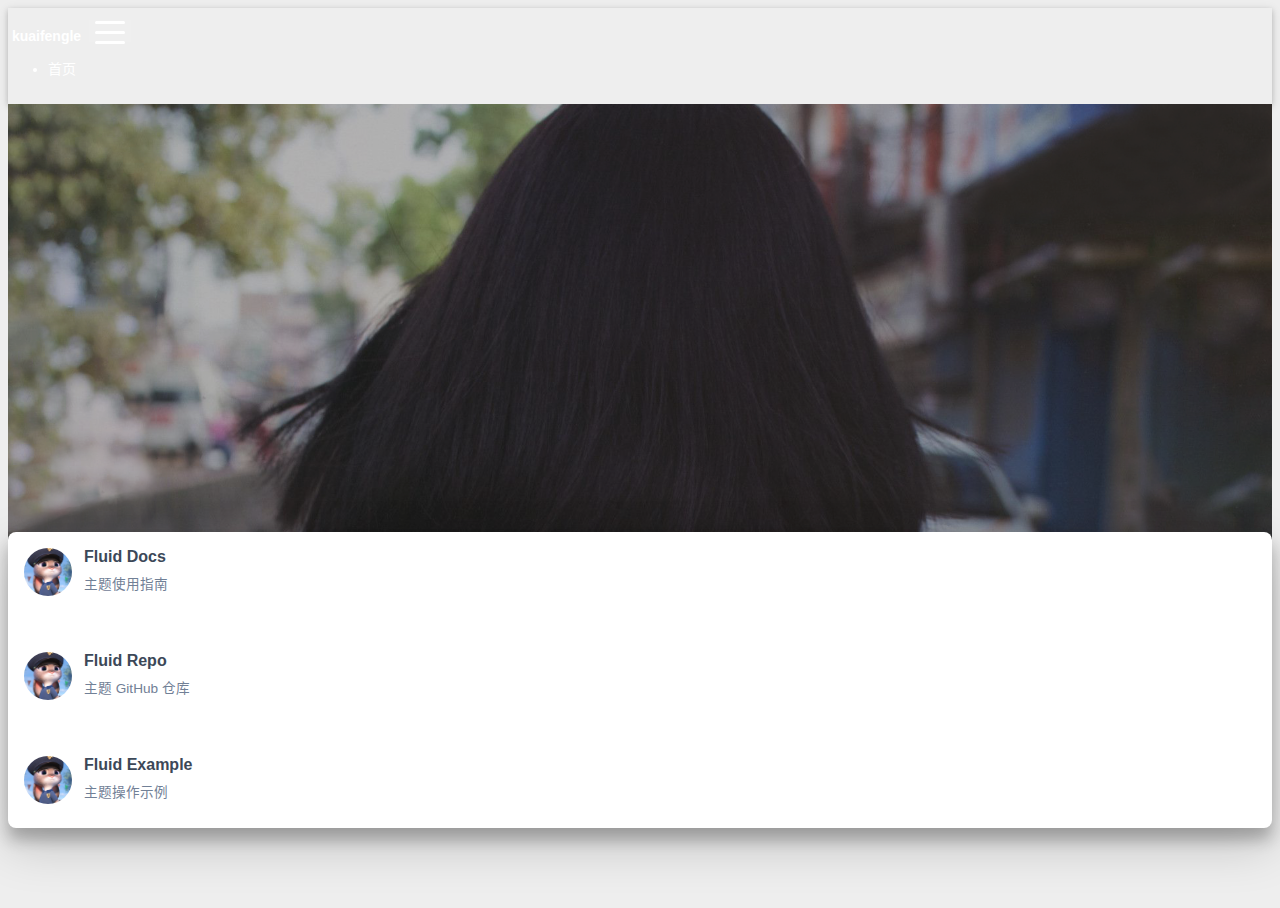
<file: links/index.html>
<!DOCTYPE html>
<html lang="zh-CN">





<head>
  <meta charset="UTF-8">
  <link rel="apple-touch-icon" sizes="76x76" href="/img/apple-touch-icon.png">
  <link rel="icon" type="image/png" href="/img/favicon.png">
  <meta name="viewport"
        content="width=device-width, initial-scale=1.0, maximum-scale=1.0, user-scalable=no, shrink-to-fit=no">
  <meta http-equiv="x-ua-compatible" content="ie=edge">
  
  <meta name="theme-color" content="#2f4154">
  <meta name="description" content="我的个人主站/博客">
  <meta name="author" content="John Doe">
  <meta name="keywords" content="个人博客,web,前端开发工程师,flutter,web前端,个人主站">
  <title>友链 - 个人主站</title>

  <link  rel="stylesheet" href="https://cdn.staticfile.org/twitter-bootstrap/4.4.1/css/bootstrap.min.css" />
<link  rel="stylesheet" href="https://cdn.staticfile.org/github-markdown-css/4.0.0/github-markdown.min.css" />


  <link  rel="stylesheet" href="https://cdn.staticfile.org/highlight.js/10.0.0/styles/github-gist.min.css" />


<!-- 主题依赖的图标库，不要自行修改 -->

<link rel="stylesheet" href="//at.alicdn.com/t/font_1749284_fmb4a04yx8h.css">



<link rel="stylesheet" href="//at.alicdn.com/t/font_1736178_pjno9b9zyxs.css">




<link  rel="stylesheet" href="/css/main.css" />

<!-- 自定义样式保持在最底部 -->


<meta name="generator" content="Hexo 4.2.0"></head>


<body>
  <header style="height: 60vh;">
    <nav id="navbar" class="navbar fixed-top  navbar-expand-lg navbar-dark scrolling-navbar">
  <div class="container">
    <a class="navbar-brand"
       href="/">&nbsp;<strong>kuaifengle</strong>&nbsp;</a>

    <button id="navbar-toggler-btn" class="navbar-toggler" type="button" data-toggle="collapse"
            data-target="#navbarSupportedContent"
            aria-controls="navbarSupportedContent" aria-expanded="false" aria-label="Toggle navigation">
      <div class="animated-icon"><span></span><span></span><span></span></div>
    </button>

    <!-- Collapsible content -->
    <div class="collapse navbar-collapse" id="navbarSupportedContent">
      <ul class="navbar-nav ml-auto text-center">
        
          
          
          
          <li class="nav-item">
            <a class="nav-link" href="/">
              <i class="iconfont icon-home-fill"></i>
              首页</a>
          </li>
        
        
      </ul>
    </div>
  </div>
</nav>

    <div class="view intro-2" id="background" parallax=true
         style="background: url('/img/default.png') no-repeat center center;
           background-size: cover;">
      <div class="full-bg-img">
        <div class="mask flex-center" style="background-color: rgba(0, 0, 0, 0.3)">
          <div class="container text-center white-text fadeInUp">
            <span class="h2" id="subtitle">
              
            </span>

            
          </div>

          
        </div>
      </div>
    </div>
  </header>

  <main>
    
      <div class="container nopadding-md">
        <div class="py-5" id="board"
          >
          
          <div class="container">
            <div class="row">
              <div class="col-12 col-md-10 m-auto">
                

<div class="row links">
  
    
    <div class="card col-lg-4 col-md-6 col-sm-12">
      <a href="https://hexo.fluid-dev.com/docs/" class="card-body hover-with-bg" target="_blank" rel="noopener">
        <div class="card-content">
          
            <div class="link-avatar my-auto">
              <img src="/img/favicon.png" srcset="/img/loading.gif" alt="Fluid Docs" />
            </div>
          
          <div class="link-text">
            <div class="link-title">Fluid Docs</div>
            <div class="link-intro">主题使用指南</div>
          </div>
        </div>
      </a>
    </div>
  
    
    <div class="card col-lg-4 col-md-6 col-sm-12">
      <a href="https://github.com/fluid-dev/hexo-theme-fluid" class="card-body hover-with-bg" target="_blank" rel="noopener">
        <div class="card-content">
          
            <div class="link-avatar my-auto">
              <img src="/img/favicon.png" srcset="/img/loading.gif" alt="Fluid Repo" />
            </div>
          
          <div class="link-text">
            <div class="link-title">Fluid Repo</div>
            <div class="link-intro">主题 GitHub 仓库</div>
          </div>
        </div>
      </a>
    </div>
  
    
    <div class="card col-lg-4 col-md-6 col-sm-12">
      <a href="https://hexo.fluid-dev.com/docs/example/" class="card-body hover-with-bg" target="_blank" rel="noopener">
        <div class="card-content">
          
            <div class="link-avatar my-auto">
              <img src="/img/favicon.png" srcset="/img/loading.gif" alt="Fluid Example" />
            </div>
          
          <div class="link-text">
            <div class="link-title">Fluid Example</div>
            <div class="link-intro">主题操作示例</div>
          </div>
        </div>
      </a>
    </div>
  
</div>

              </div>
            </div>
          </div>
        </div>
      </div>
    
  </main>

  
    <a id="scroll-top-button" href="#" role="button">
      <i class="iconfont icon-arrowup" aria-hidden="true"></i>
    </a>
  

  

  

  

  <footer class="mt-5">
  <div class="text-center py-3">
  </div>
</footer>

<!-- SCRIPTS -->
<script  src="https://cdn.staticfile.org/jquery/3.4.1/jquery.min.js" ></script>
<script  src="https://cdn.staticfile.org/twitter-bootstrap/4.4.1/js/bootstrap.min.js" ></script>
<script  src="/js/main.js" ></script>


  <script  src="/js/lazyload.js" ></script>





  <script defer src="https://cdn.staticfile.org/clipboard.js/2.0.6/clipboard.min.js" ></script>
  <script  src="/js/clipboard-use.js" ></script>






<!-- Plugins -->



  <script  src="https://cdn.staticfile.org/typed.js/2.0.11/typed.min.js" ></script>
  <script>
    var typed = new Typed('#subtitle', {
      strings: [
        '  ',
        "友情链接&nbsp;",
      ],
      cursorChar: "_",
      typeSpeed: 70,
      loop: false,
    });
    typed.stop();
    $(document).ready(function () {
      $(".typed-cursor").addClass("h2");
      typed.start();
    });
  </script>



  <script  src="https://cdn.staticfile.org/anchor-js/4.2.2/anchor.min.js" ></script>
  <script>
    anchors.options = {
      placement: "right",
      visible: "hover",
      
    };
    var el = "h1,h2,h3,h4,h5,h6".split(",");
    var res = [];
    for (item of el) {
      res.push(".markdown-body > " + item)
    }
    anchors.add(res.join(", "))
  </script>






















</body>
</html>
</file>
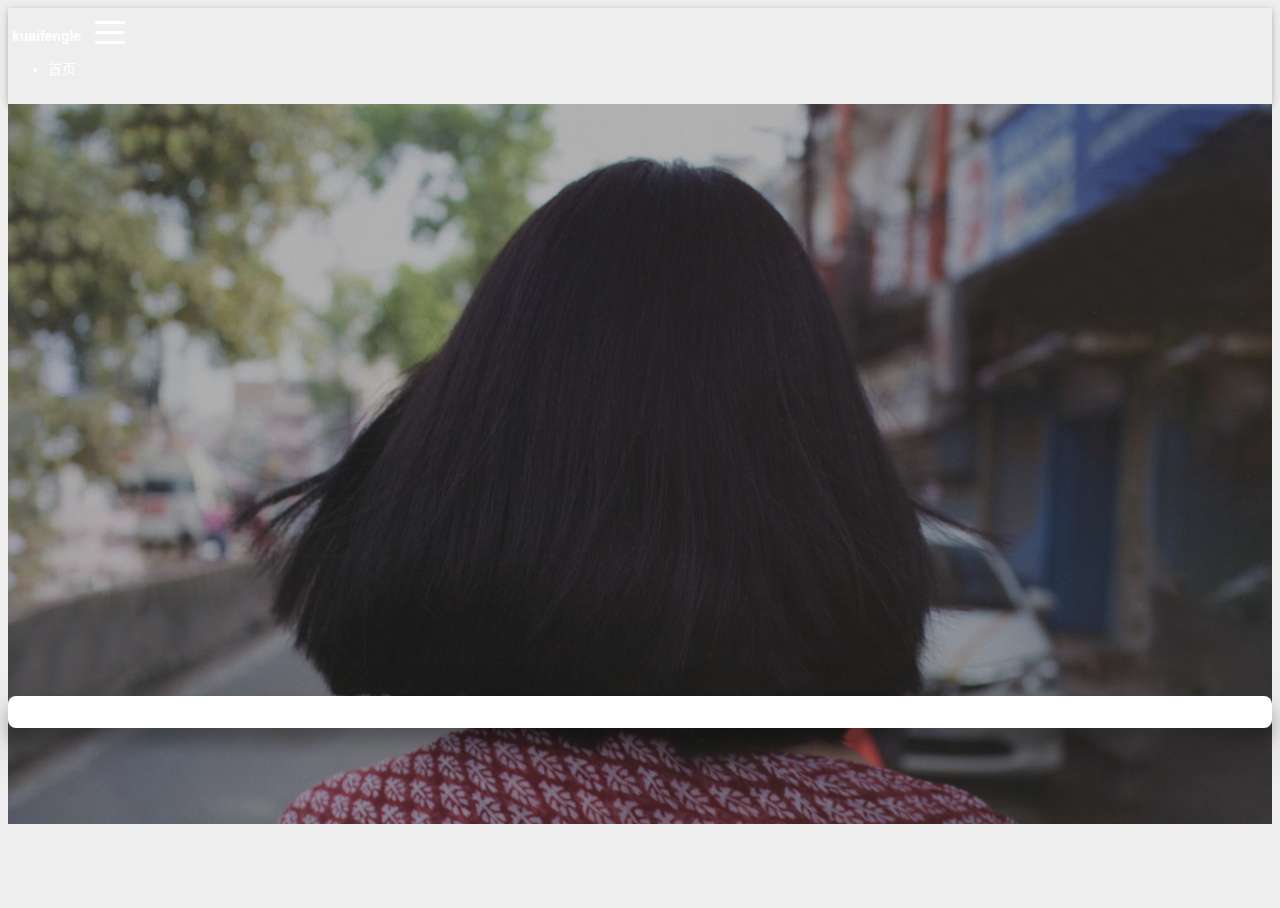
<file: tags/index.html>
<!DOCTYPE html>
<html lang="zh-CN">





<head>
  <meta charset="UTF-8">
  <link rel="apple-touch-icon" sizes="76x76" href="/img/apple-touch-icon.png">
  <link rel="icon" type="image/png" href="/img/favicon.png">
  <meta name="viewport"
        content="width=device-width, initial-scale=1.0, maximum-scale=1.0, user-scalable=no, shrink-to-fit=no">
  <meta http-equiv="x-ua-compatible" content="ie=edge">
  
  <meta name="theme-color" content="#2f4154">
  <meta name="description" content="我的个人主站/博客">
  <meta name="author" content="John Doe">
  <meta name="keywords" content="个人博客,web,前端开发工程师,flutter,web前端,个人主站">
  <title>标签 - 个人主站</title>

  <link  rel="stylesheet" href="https://cdn.staticfile.org/twitter-bootstrap/4.4.1/css/bootstrap.min.css" />
<link  rel="stylesheet" href="https://cdn.staticfile.org/github-markdown-css/4.0.0/github-markdown.min.css" />


  <link  rel="stylesheet" href="https://cdn.staticfile.org/highlight.js/10.0.0/styles/github-gist.min.css" />


<!-- 主题依赖的图标库，不要自行修改 -->

<link rel="stylesheet" href="//at.alicdn.com/t/font_1749284_fmb4a04yx8h.css">



<link rel="stylesheet" href="//at.alicdn.com/t/font_1736178_pjno9b9zyxs.css">




<link  rel="stylesheet" href="/css/main.css" />

<!-- 自定义样式保持在最底部 -->


<meta name="generator" content="Hexo 4.2.0"></head>


<body>
  <header style="height: 80vh;">
    <nav id="navbar" class="navbar fixed-top  navbar-expand-lg navbar-dark scrolling-navbar">
  <div class="container">
    <a class="navbar-brand"
       href="/">&nbsp;<strong>kuaifengle</strong>&nbsp;</a>

    <button id="navbar-toggler-btn" class="navbar-toggler" type="button" data-toggle="collapse"
            data-target="#navbarSupportedContent"
            aria-controls="navbarSupportedContent" aria-expanded="false" aria-label="Toggle navigation">
      <div class="animated-icon"><span></span><span></span><span></span></div>
    </button>

    <!-- Collapsible content -->
    <div class="collapse navbar-collapse" id="navbarSupportedContent">
      <ul class="navbar-nav ml-auto text-center">
        
          
          
          
          <li class="nav-item">
            <a class="nav-link" href="/">
              <i class="iconfont icon-home-fill"></i>
              首页</a>
          </li>
        
        
      </ul>
    </div>
  </div>
</nav>

    <div class="view intro-2" id="background" parallax=true
         style="background: url('/img/default.png') no-repeat center center;
           background-size: cover;">
      <div class="full-bg-img">
        <div class="mask flex-center" style="background-color: rgba(0, 0, 0, 0.3)">
          <div class="container text-center white-text fadeInUp">
            <span class="h2" id="subtitle">
              
            </span>

            
          </div>

          
        </div>
      </div>
    </div>
  </header>

  <main>
    
      <div class="container nopadding-md">
        <div class="py-5" id="board"
          >
          
          <div class="container">
            <div class="row">
              <div class="col-12 col-md-10 m-auto">
                

<div class="text-center tagcloud">
  
</div>

              </div>
            </div>
          </div>
        </div>
      </div>
    
  </main>

  
    <a id="scroll-top-button" href="#" role="button">
      <i class="iconfont icon-arrowup" aria-hidden="true"></i>
    </a>
  

  

  

  

  <footer class="mt-5">
  <div class="text-center py-3">
  </div>
</footer>

<!-- SCRIPTS -->
<script  src="https://cdn.staticfile.org/jquery/3.4.1/jquery.min.js" ></script>
<script  src="https://cdn.staticfile.org/twitter-bootstrap/4.4.1/js/bootstrap.min.js" ></script>
<script  src="/js/main.js" ></script>


  <script  src="/js/lazyload.js" ></script>





  <script defer src="https://cdn.staticfile.org/clipboard.js/2.0.6/clipboard.min.js" ></script>
  <script  src="/js/clipboard-use.js" ></script>






<!-- Plugins -->



  <script  src="https://cdn.staticfile.org/typed.js/2.0.11/typed.min.js" ></script>
  <script>
    var typed = new Typed('#subtitle', {
      strings: [
        '  ',
        "士别三日当刮目相待&nbsp;",
      ],
      cursorChar: "_",
      typeSpeed: 70,
      loop: false,
    });
    typed.stop();
    $(document).ready(function () {
      $(".typed-cursor").addClass("h2");
      typed.start();
    });
  </script>



  <script  src="https://cdn.staticfile.org/anchor-js/4.2.2/anchor.min.js" ></script>
  <script>
    anchors.options = {
      placement: "right",
      visible: "hover",
      
    };
    var el = "h1,h2,h3,h4,h5,h6".split(",");
    var res = [];
    for (item of el) {
      res.push(".markdown-body > " + item)
    }
    anchors.add(res.join(", "))
  </script>






















</body>
</html>
</file>
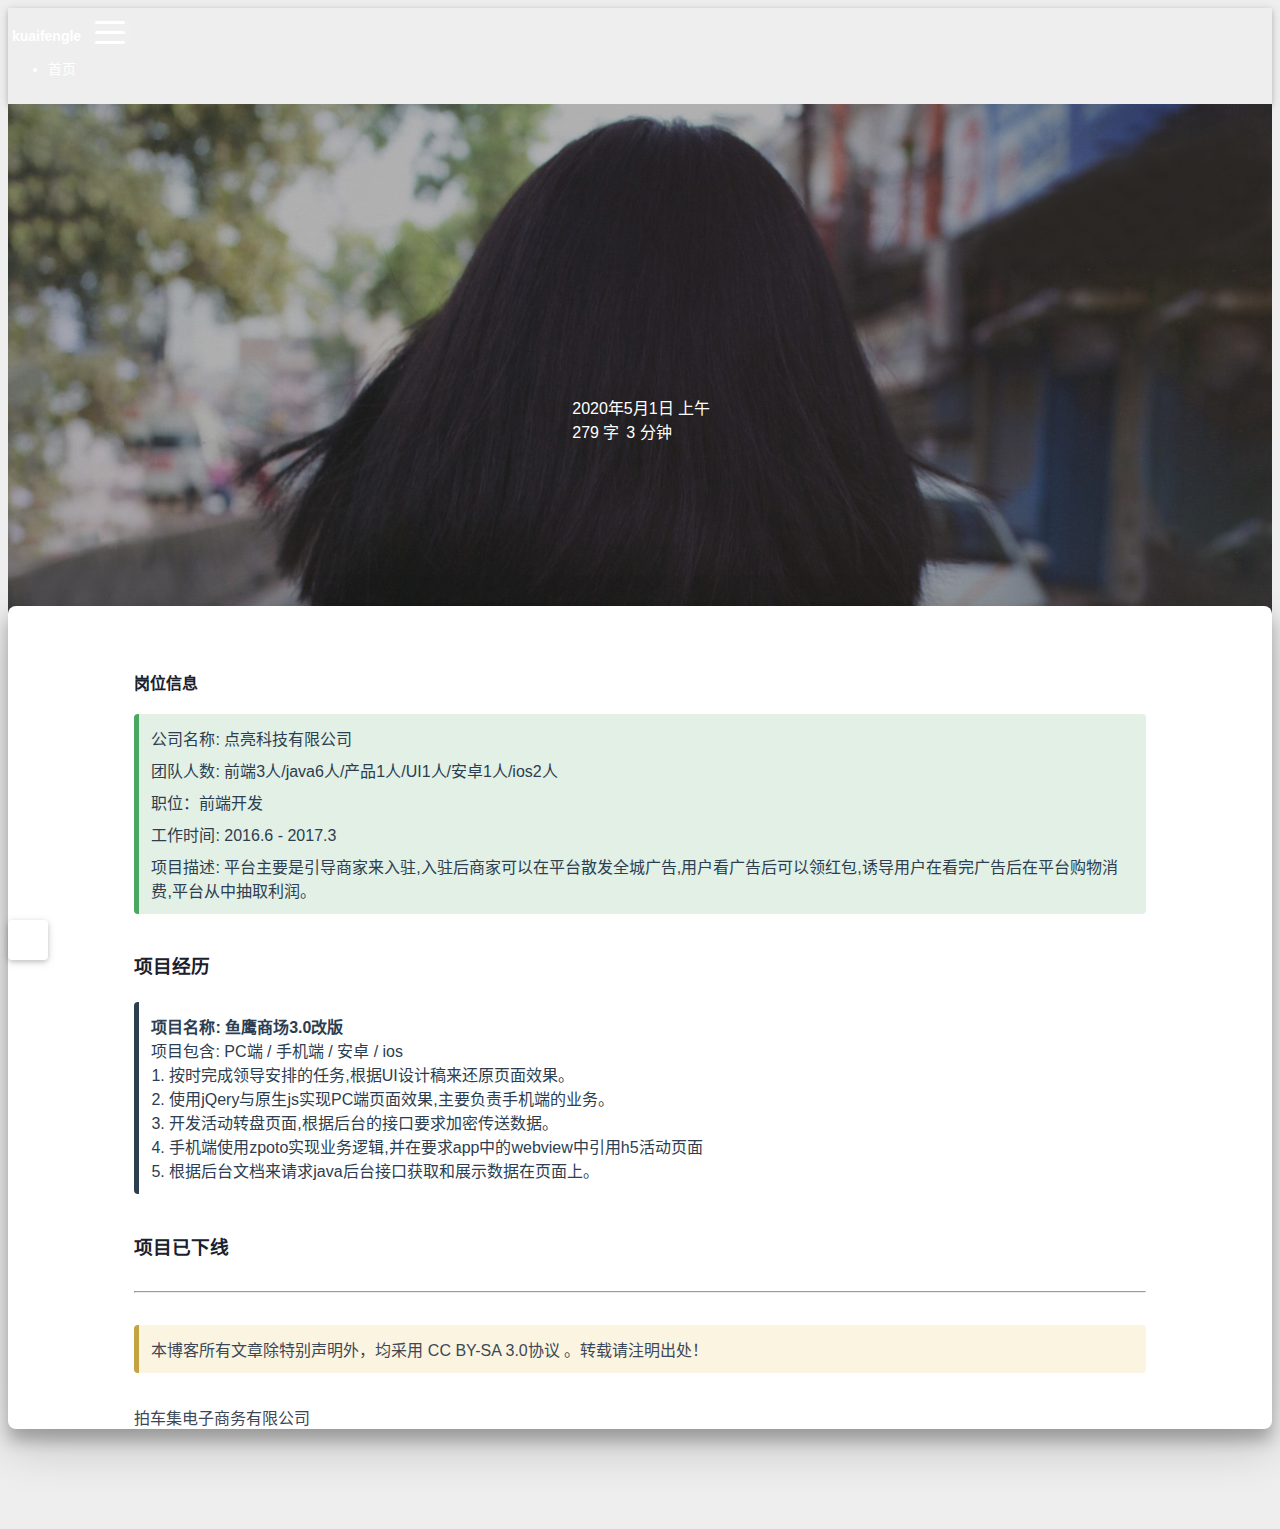
<file: 2020/05/01/dlkj/index.html>
<!DOCTYPE html>
<html lang="zh-CN">





<head>
  <meta charset="UTF-8">
  <link rel="apple-touch-icon" sizes="76x76" href="/img/apple-touch-icon.png">
  <link rel="icon" type="image/png" href="/img/favicon.png">
  <meta name="viewport"
        content="width=device-width, initial-scale=1.0, maximum-scale=1.0, user-scalable=no, shrink-to-fit=no">
  <meta http-equiv="x-ua-compatible" content="ie=edge">
  
  <meta name="theme-color" content="#2f4154">
  <meta name="description" content="我的个人主站/博客">
  <meta name="author" content="John Doe">
  <meta name="keywords" content="个人博客,web,前端开发工程师,flutter,web前端,个人主站">
  <title>点亮科技有限公司 - 个人主站</title>

  <link  rel="stylesheet" href="https://cdn.staticfile.org/twitter-bootstrap/4.4.1/css/bootstrap.min.css" />
<link  rel="stylesheet" href="https://cdn.staticfile.org/github-markdown-css/4.0.0/github-markdown.min.css" />


  <link  rel="stylesheet" href="https://cdn.staticfile.org/highlight.js/10.0.0/styles/github-gist.min.css" />


<!-- 主题依赖的图标库，不要自行修改 -->

<link rel="stylesheet" href="//at.alicdn.com/t/font_1749284_fmb4a04yx8h.css">



<link rel="stylesheet" href="//at.alicdn.com/t/font_1736178_pjno9b9zyxs.css">




<link  rel="stylesheet" href="/css/main.css" />

<!-- 自定义样式保持在最底部 -->


<meta name="generator" content="Hexo 4.2.0"></head>


<body>
  <header style="height: 70vh;">
    <nav id="navbar" class="navbar fixed-top  navbar-expand-lg navbar-dark scrolling-navbar">
  <div class="container">
    <a class="navbar-brand"
       href="/">&nbsp;<strong>kuaifengle</strong>&nbsp;</a>

    <button id="navbar-toggler-btn" class="navbar-toggler" type="button" data-toggle="collapse"
            data-target="#navbarSupportedContent"
            aria-controls="navbarSupportedContent" aria-expanded="false" aria-label="Toggle navigation">
      <div class="animated-icon"><span></span><span></span><span></span></div>
    </button>

    <!-- Collapsible content -->
    <div class="collapse navbar-collapse" id="navbarSupportedContent">
      <ul class="navbar-nav ml-auto text-center">
        
          
          
          
          <li class="nav-item">
            <a class="nav-link" href="/">
              <i class="iconfont icon-home-fill"></i>
              首页</a>
          </li>
        
        
      </ul>
    </div>
  </div>
</nav>

    <div class="view intro-2" id="background" parallax=true
         style="background: url('/img/default.png') no-repeat center center;
           background-size: cover;">
      <div class="full-bg-img">
        <div class="mask flex-center" style="background-color: rgba(0, 0, 0, 0.3)">
          <div class="container text-center white-text fadeInUp">
            <span class="h2" id="subtitle">
              
            </span>

            
              
                <div class="mt-3 post-meta">
                  <i class="iconfont icon-date-fill" aria-hidden="true"></i>
                  <time datetime="2020-05-01 09:22">
                    2020年5月1日 上午
                  </time>
                </div>
              

              <div class="mt-1">
                
                  
                  <span class="post-meta mr-2">
                    <i class="iconfont icon-chart"></i>
                    279 字
                  </span>
                

                
                  
                  <span class="post-meta mr-2">
                      <i class="iconfont icon-clock-fill"></i>
                    
                    
                    3
                     分钟
                  </span>
                

                
              </div>
            
          </div>

          
        </div>
      </div>
    </div>
  </header>

  <main>
    
      

<div class="container-fluid">
  <div class="row">
    <div class="d-none d-lg-block col-lg-2"></div>
    <div class="col-lg-8 nopadding-md">
      <div class="container nopadding-md" id="board-ctn">
        <div class="py-5" id="board">
          <div class="post-content mx-auto" id="post">
            
            <article class="markdown-body">
              <h4 class="archive-post-title">岗位信息</h4>
<div class="about-info note-success note mt-20">
    <div class="about-intro">公司名称: 点亮科技有限公司</div>
    <div class="about-intro">团队人数: 前端3人/java6人/产品1人/UI1人/安卓1人/ios2人</div>
    <div class="about-intro">职位：前端开发</div>
    <div class="about-intro">工作时间: 2016.6 - 2017.3</div>
    <div class="about-intro">项目描述: 平台主要是引导商家来入驻,入驻后商家可以在平台散发全城广告,用户看广告后可以领红包,诱导用户在看完广告后在平台购物消费,平台从中抽取利润。</div>
</div>

<h3 class="archive-post-title">项目经历</h3>
<div class="text-left">
  <div class="note">
    <b>项目名称: 鱼鹰商场3.0改版</b>
    <div class="about-intro">
    项目包含: PC端 / 手机端 / 安卓 / ios
    </div>
    <div class="about-intro">
    1. 按时完成领导安排的任务,根据UI设计稿来还原页面效果。
    </div>
    <div class="about-intro">
    2. 使用jQery与原生js实现PC端页面效果,主要负责手机端的业务。
    </div>
    <div class="about-intro">
    3. 开发活动转盘页面,根据后台的接口要求加密传送数据。
    </div>
    <div class="about-intro">
    4. 手机端使用zpoto实现业务逻辑,并在要求app中的webview中引用h5活动页面
    </div>
    <div class="about-intro">
    5. 根据后台文档来请求java后台接口获取和展示数据在页面上。
    </div>
  </div>
</div>


<h3 class="archive-post-title">项目已下线</h3>

            </article>
            <hr>
            <div>
              <div class="post-metas mb-3">
                
                
              </div>
              
                <p class="note note-warning">本博客所有文章除特别声明外，均采用 <a href="https://zh.wikipedia.org/wiki/Wikipedia:CC_BY-SA_3.0%E5%8D%8F%E8%AE%AE%E6%96%87%E6%9C%AC" target="_blank" rel="nofollow noopener noopener">CC BY-SA 3.0协议</a> 。转载请注明出处！</p>
              
              
                <div class="post-prevnext row">
                  <div class="post-prev col-6">
                    
                    
                      <a href="/2020/05/01/pcj/">
                        <i class="iconfont icon-arrowleft"></i>
                        <span class="hidden-mobile">拍车集电子商务有限公司</span>
                        <span class="visible-mobile">上一篇</span>
                      </a>
                    
                  </div>
                  <div class="post-next col-6">
                    
                    
                  </div>
                </div>
              
            </div>

            
          </div>
        </div>
      </div>
    </div>
    
      <div class="d-none d-lg-block col-lg-2 toc-container" id="toc-ctn">
        <div id="toc">
  <p class="toc-header"><i class="iconfont icon-list"></i>&nbsp;目录</p>
  <div id="tocbot"></div>
</div>

      </div>
    
  </div>
</div>

<!-- Custom -->


    
  </main>

  
    <a id="scroll-top-button" href="#" role="button">
      <i class="iconfont icon-arrowup" aria-hidden="true"></i>
    </a>
  

  

  

  

  <footer class="mt-5">
  <div class="text-center py-3">
  </div>
</footer>

<!-- SCRIPTS -->
<script  src="https://cdn.staticfile.org/jquery/3.4.1/jquery.min.js" ></script>
<script  src="https://cdn.staticfile.org/twitter-bootstrap/4.4.1/js/bootstrap.min.js" ></script>
<script  src="/js/main.js" ></script>


  <script  src="/js/lazyload.js" ></script>



  
  <script  src="https://cdn.staticfile.org/tocbot/4.11.1/tocbot.min.js" ></script>
  <script>
    $(document).ready(function () {
      var boardCtn = $('#board-ctn');
      var boardTop = boardCtn.offset().top;

      tocbot.init({
        tocSelector: '#tocbot',
        contentSelector: '.post-content',
        headingSelector: 'h1,h2,h3,h4,h5,h6',
        linkClass: 'tocbot-link',
        activeLinkClass: 'tocbot-active-link',
        listClass: 'tocbot-list',
        isCollapsedClass: 'tocbot-is-collapsed',
        collapsibleClass: 'tocbot-is-collapsible',
        collapseDepth: 0,
        scrollSmooth: true,
        headingsOffset: -boardTop
      });
      if ($('.toc-list-item').length > 0) {
        $('#toc').css('visibility', 'visible');
      }
    });
  </script>





  <script defer src="https://cdn.staticfile.org/clipboard.js/2.0.6/clipboard.min.js" ></script>
  <script  src="/js/clipboard-use.js" ></script>






<!-- Plugins -->



  <script  src="https://cdn.staticfile.org/typed.js/2.0.11/typed.min.js" ></script>
  <script>
    var typed = new Typed('#subtitle', {
      strings: [
        '  ',
        "点亮科技有限公司&nbsp;",
      ],
      cursorChar: "_",
      typeSpeed: 70,
      loop: false,
    });
    typed.stop();
    $(document).ready(function () {
      $(".typed-cursor").addClass("h2");
      typed.start();
    });
  </script>



  <script  src="https://cdn.staticfile.org/anchor-js/4.2.2/anchor.min.js" ></script>
  <script>
    anchors.options = {
      placement: "right",
      visible: "hover",
      
    };
    var el = "h1,h2,h3,h4,h5,h6".split(",");
    var res = [];
    for (item of el) {
      res.push(".markdown-body > " + item)
    }
    anchors.add(res.join(", "))
  </script>





  <script  src="https://cdn.staticfile.org/fancybox/3.5.7/jquery.fancybox.min.js" ></script>
  <link  rel="stylesheet" href="https://cdn.staticfile.org/fancybox/3.5.7/jquery.fancybox.min.css" />

  <script>
    $('#post img:not(.no-zoom img, img[no-zoom]), img[zoom]').each(
      function () {
        var element = document.createElement('a');
        $(element).attr('data-fancybox', 'images');
        $(element).attr('href', $(this).attr('src'));
        $(this).wrap(element);
      }
    );
  </script>


















</body>
</html>
</file>
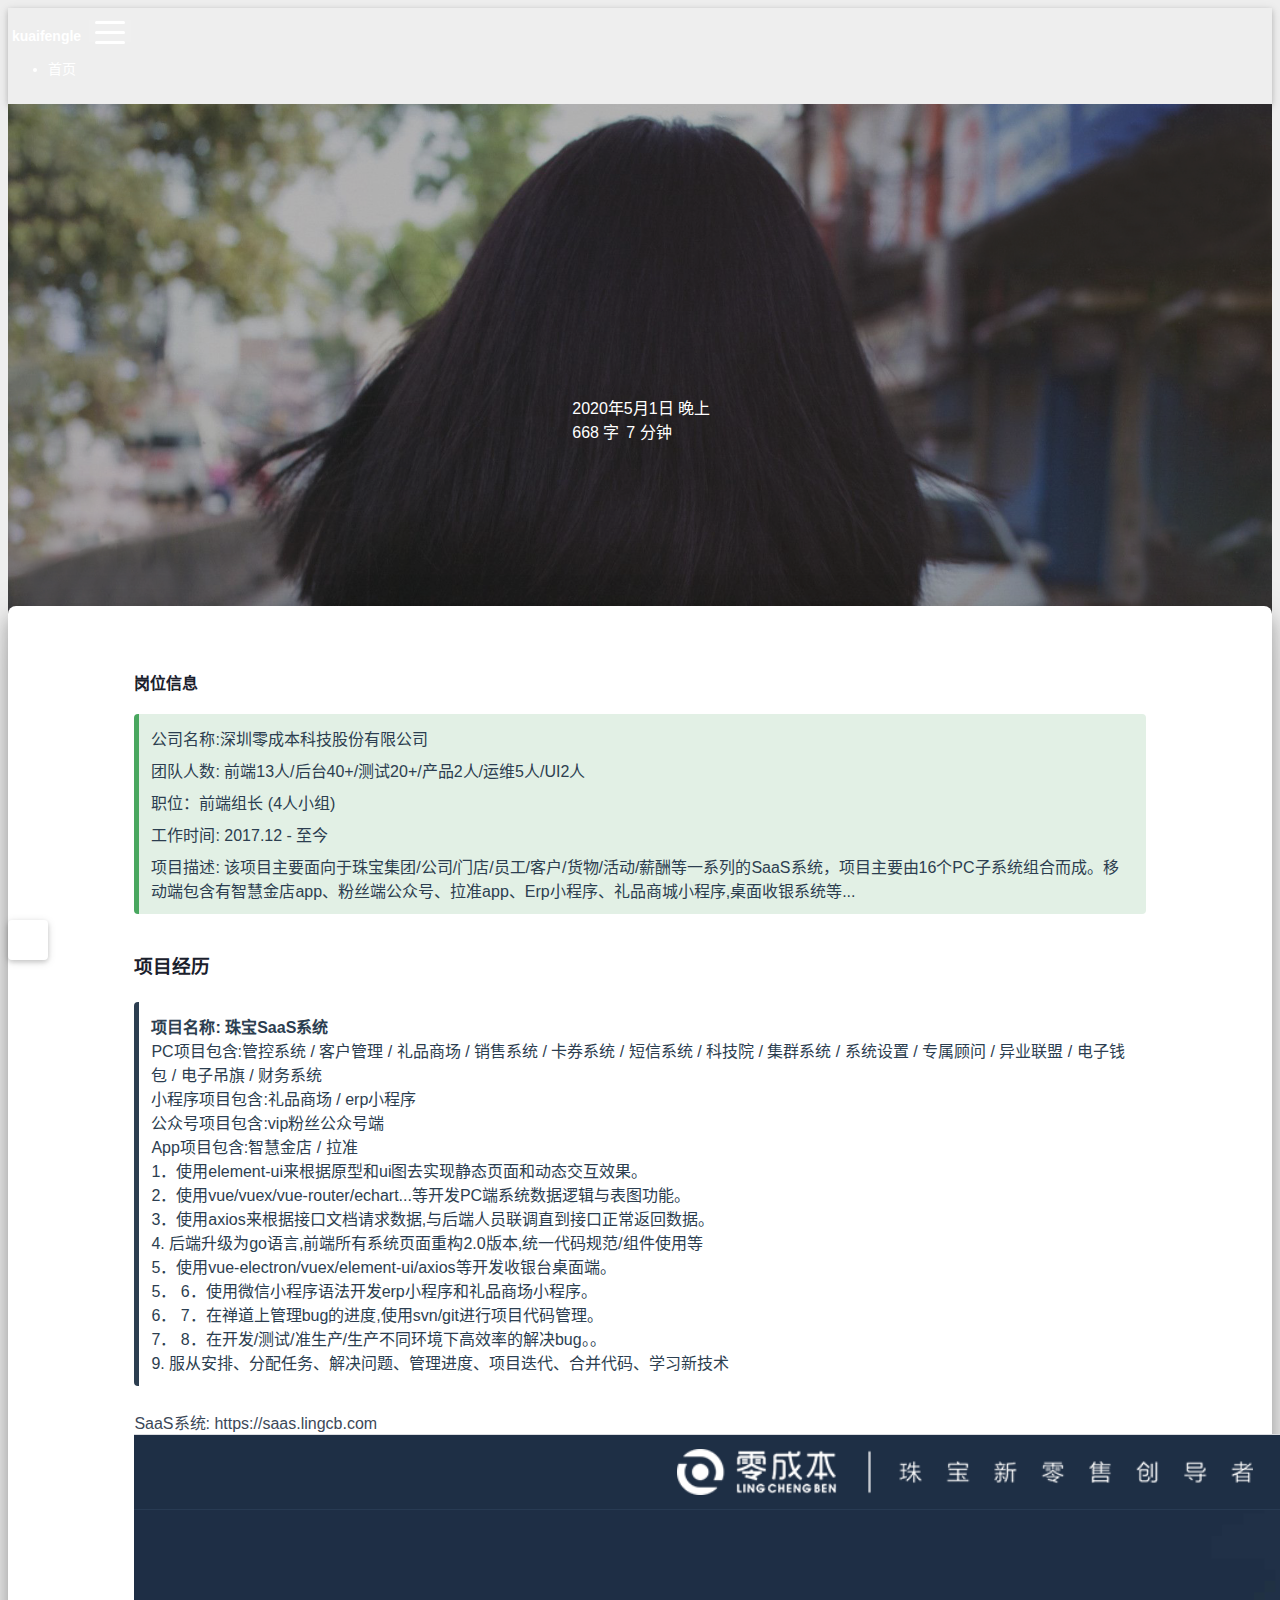
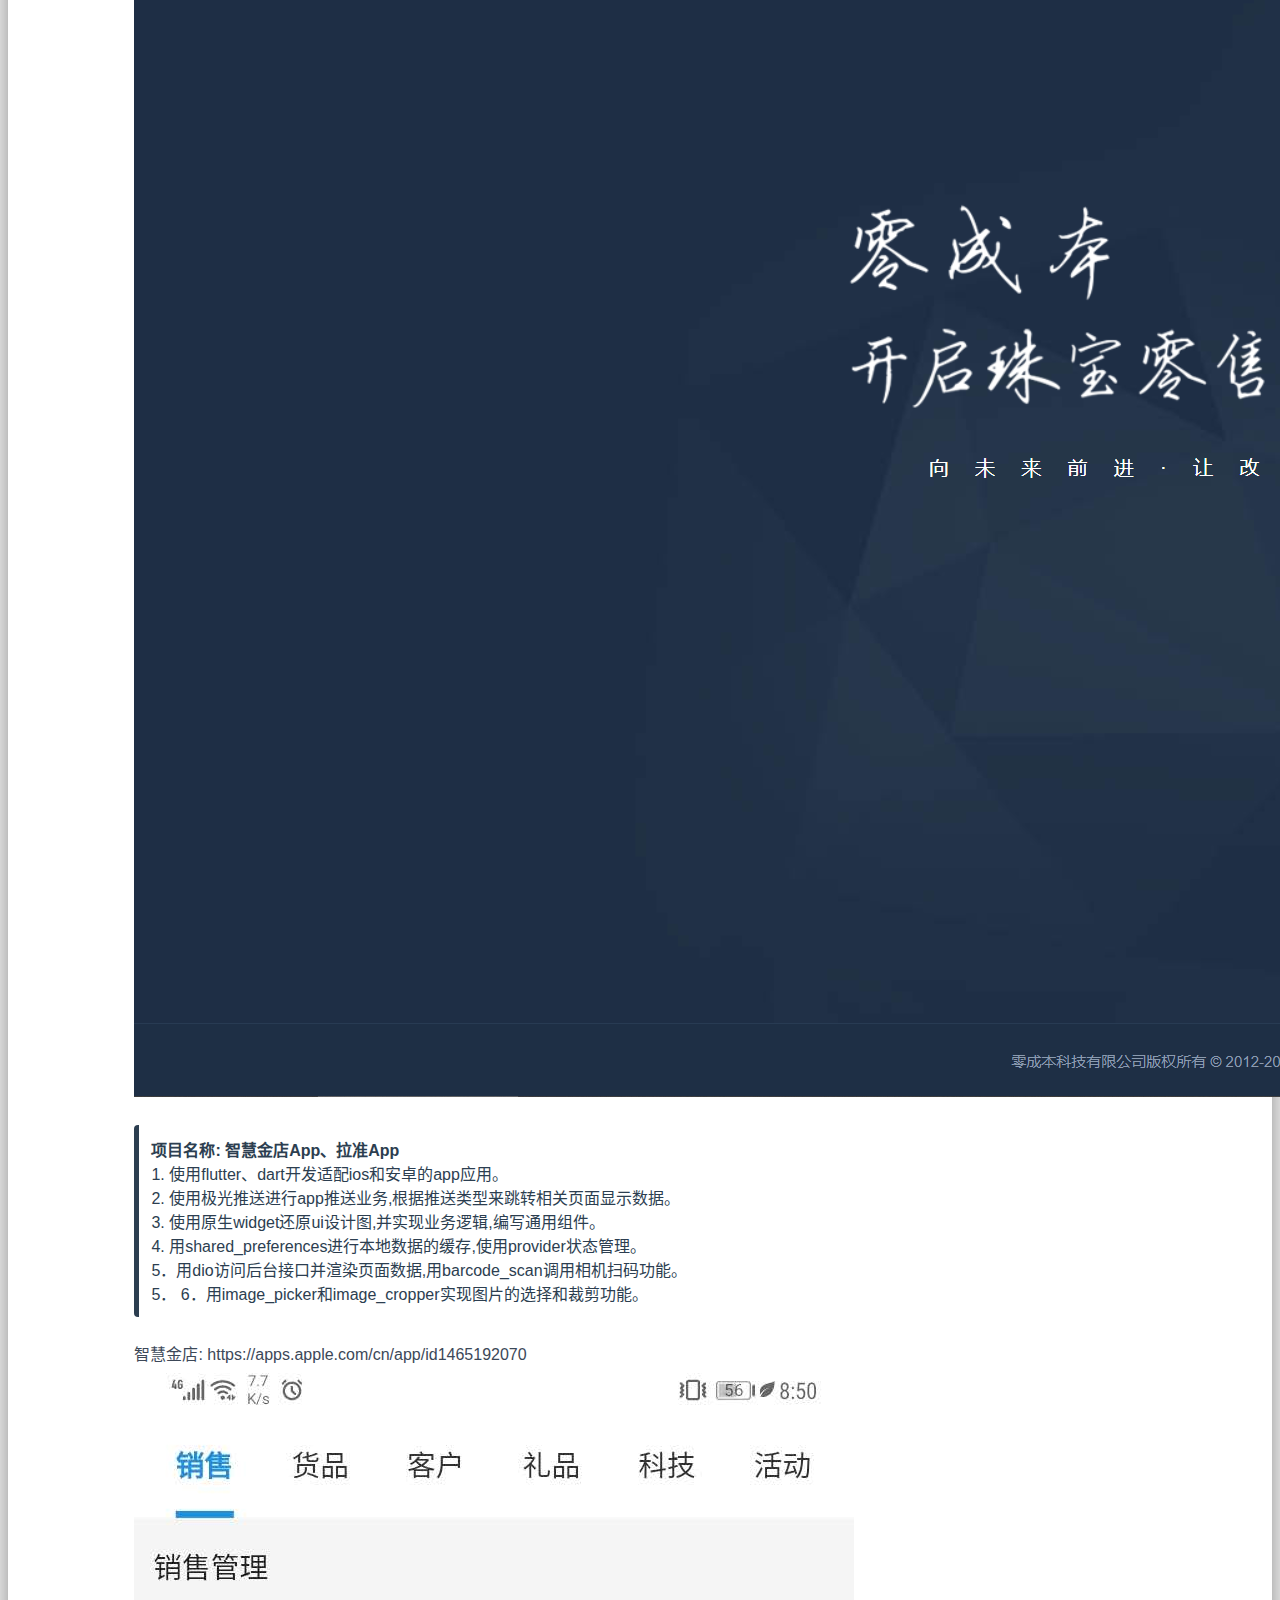
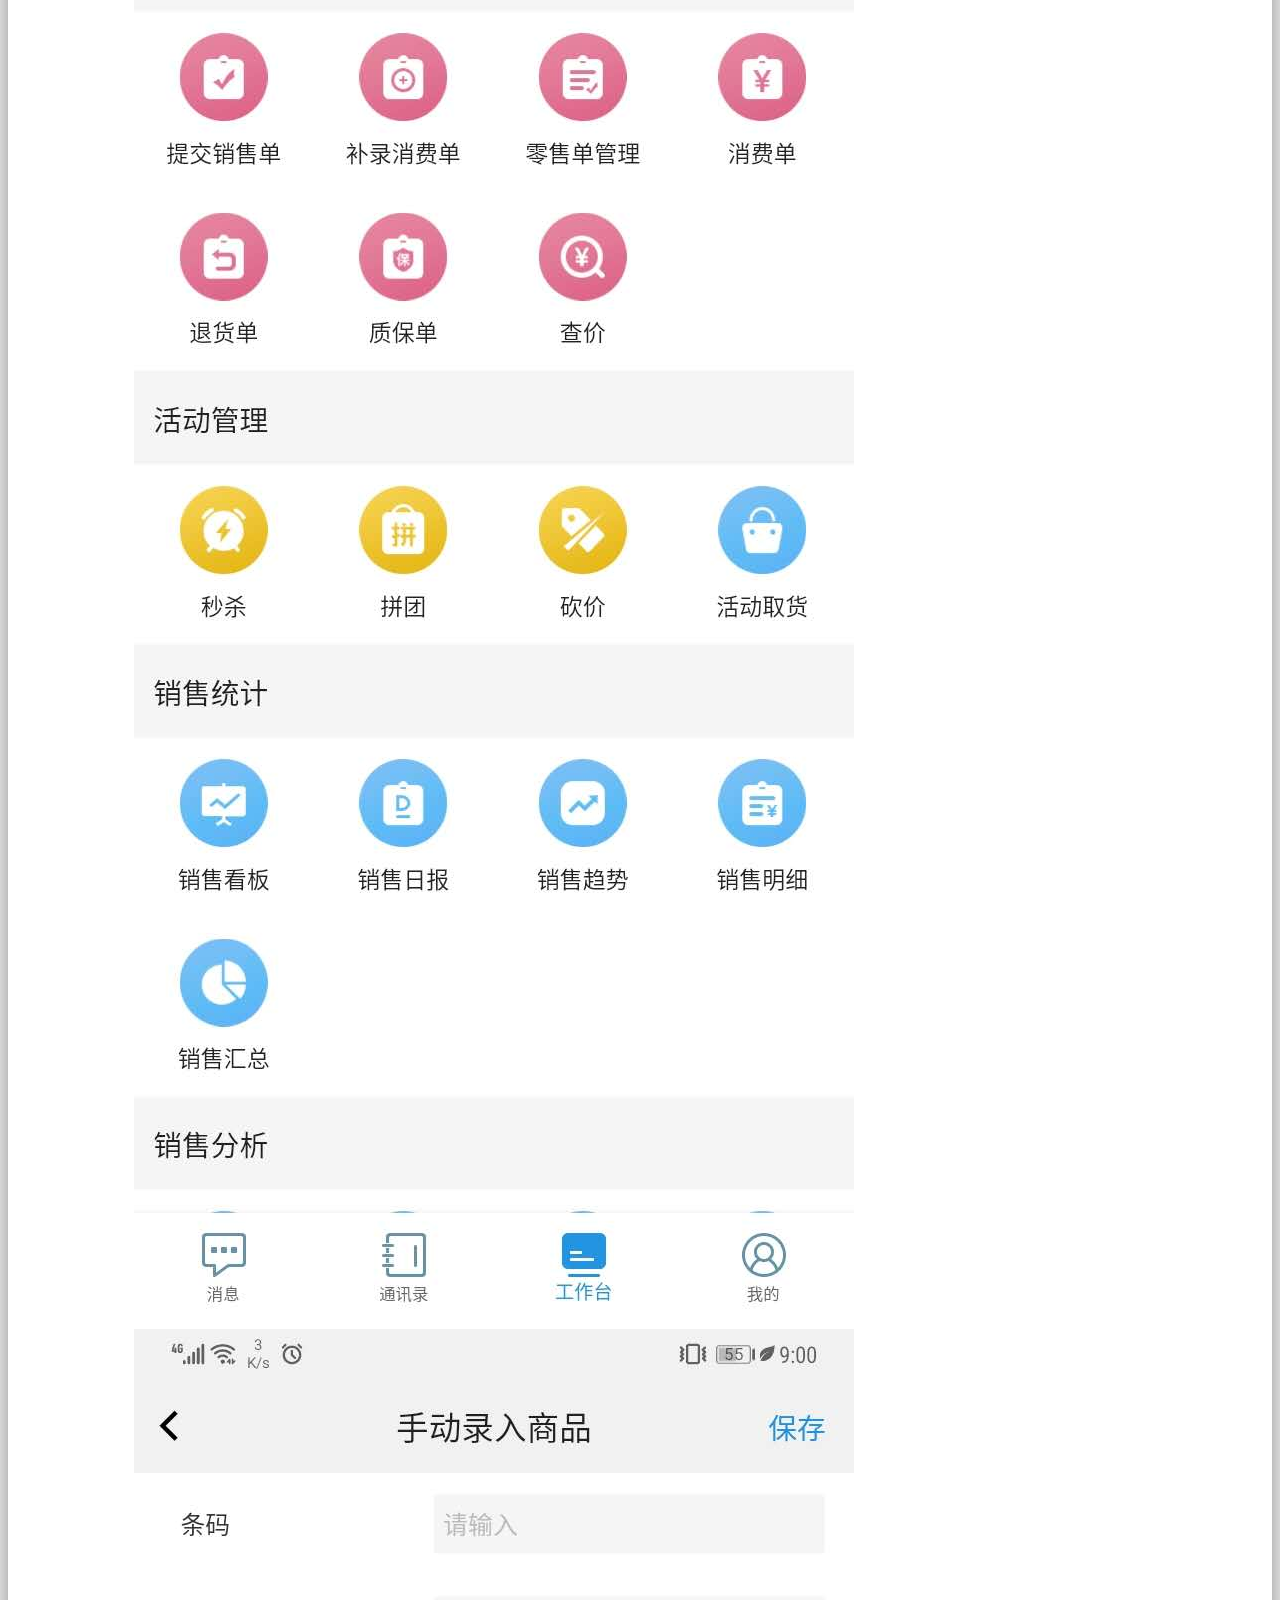
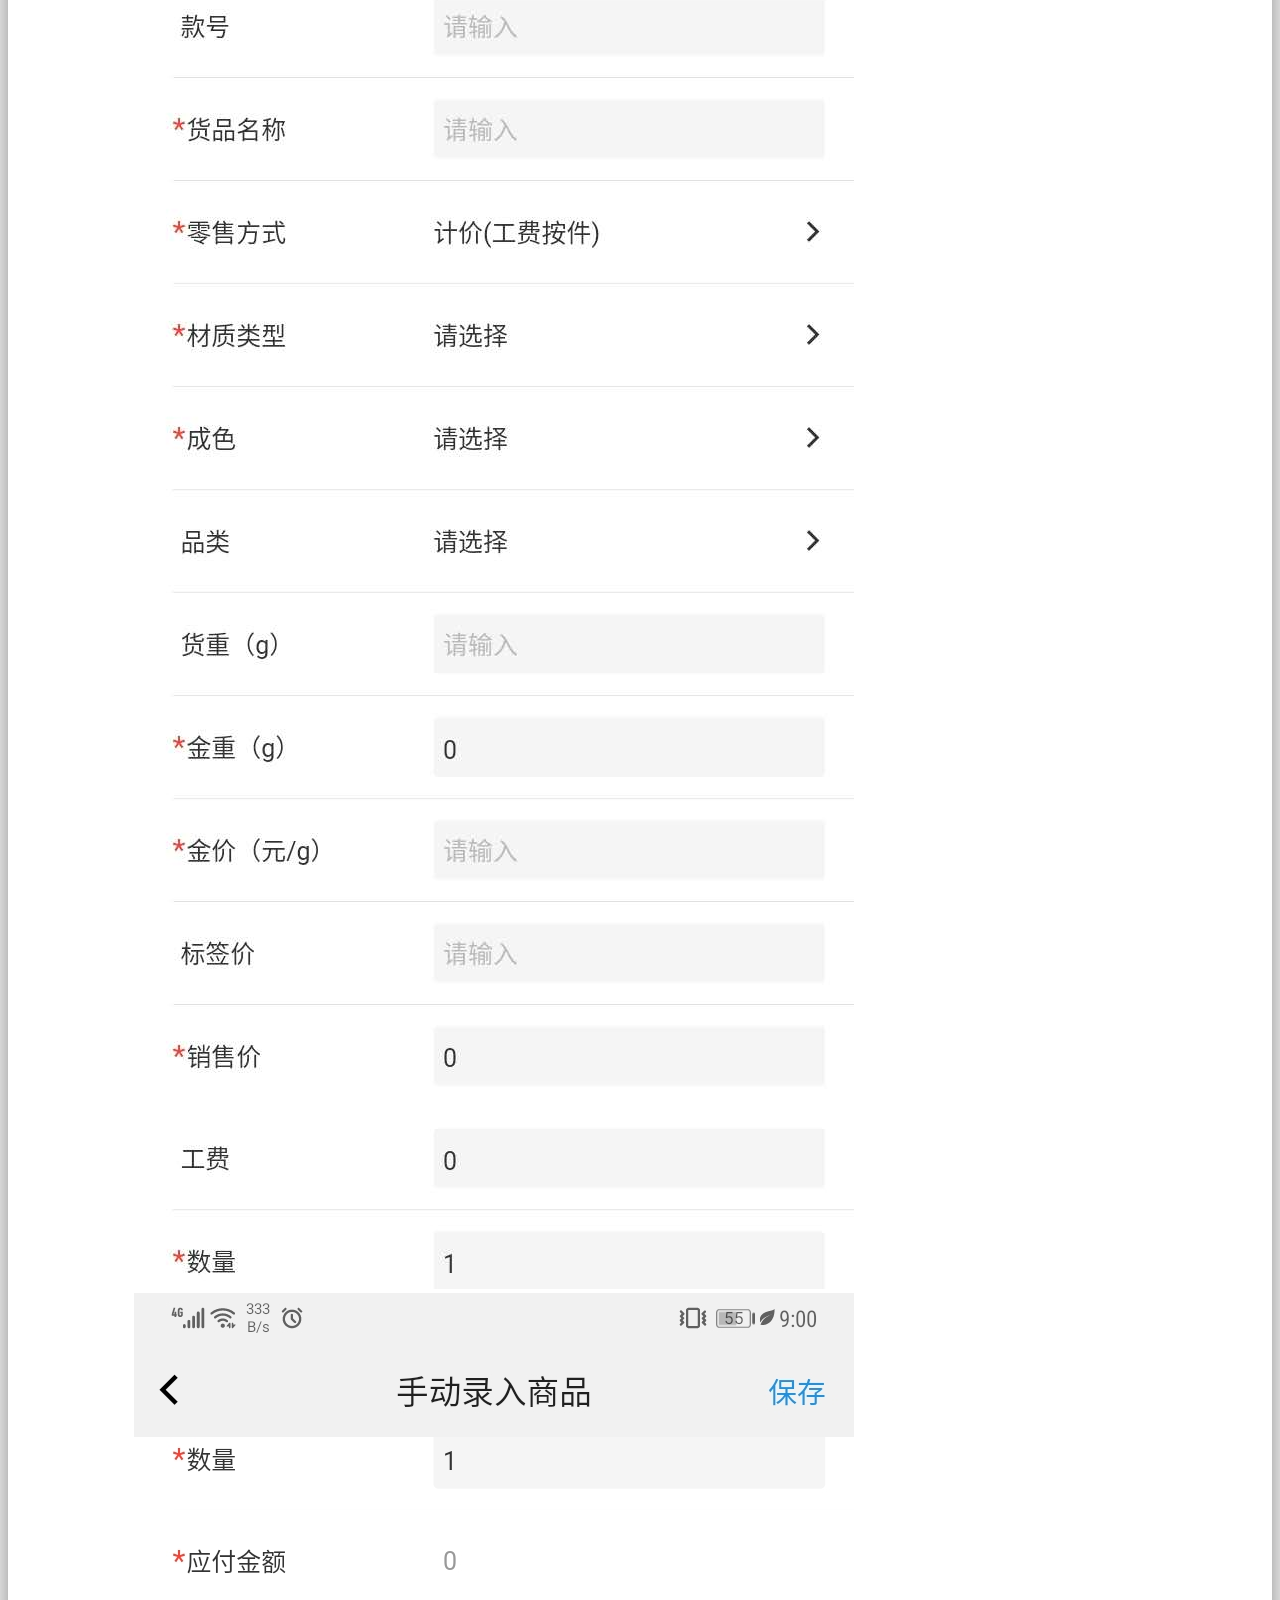
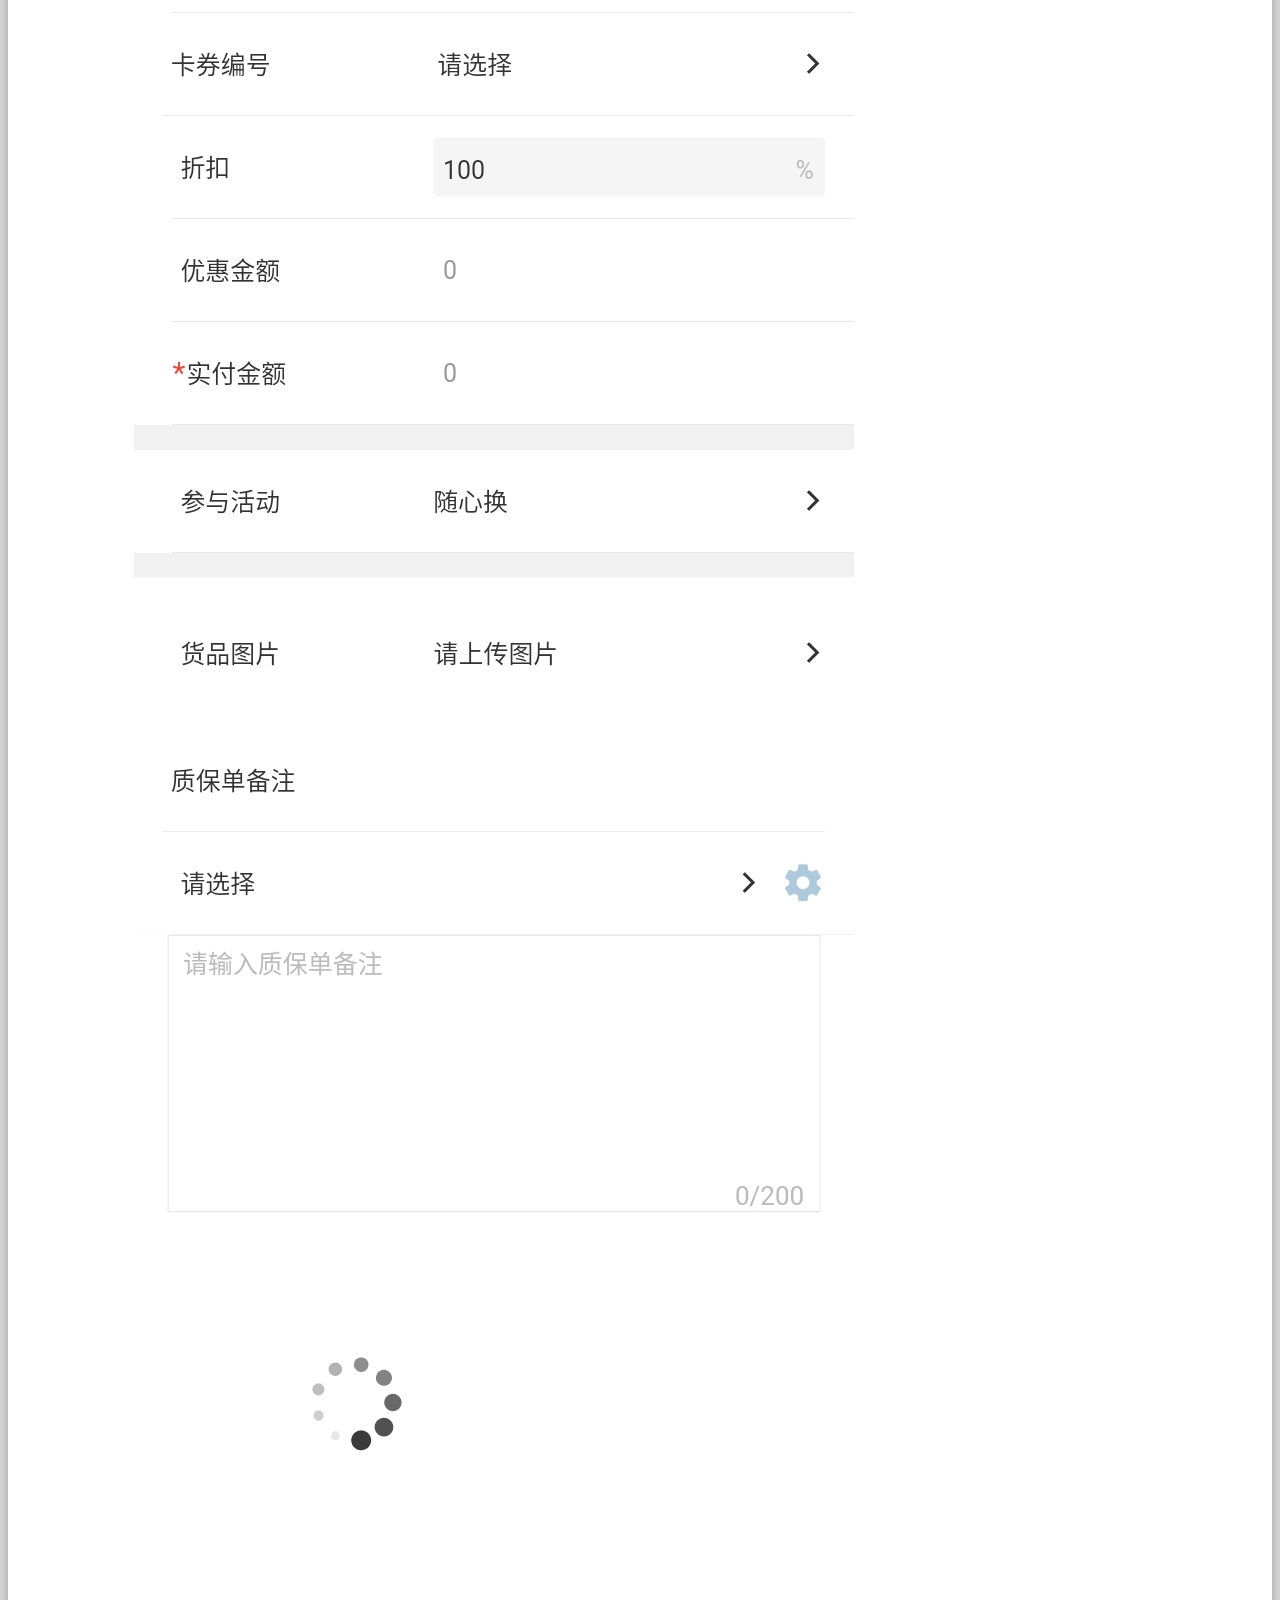
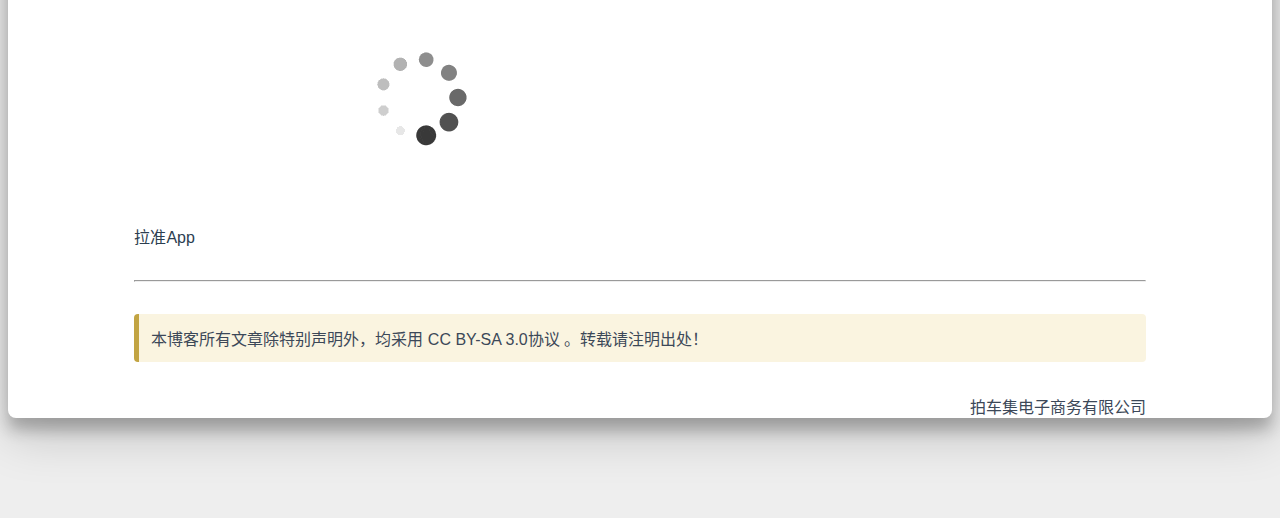
<file: 2020/05/01/lcb/index.html>
<!DOCTYPE html>
<html lang="zh-CN">





<head>
  <meta charset="UTF-8">
  <link rel="apple-touch-icon" sizes="76x76" href="/img/apple-touch-icon.png">
  <link rel="icon" type="image/png" href="/img/favicon.png">
  <meta name="viewport"
        content="width=device-width, initial-scale=1.0, maximum-scale=1.0, user-scalable=no, shrink-to-fit=no">
  <meta http-equiv="x-ua-compatible" content="ie=edge">
  
  <meta name="theme-color" content="#2f4154">
  <meta name="description" content="我的个人主站/博客">
  <meta name="author" content="John Doe">
  <meta name="keywords" content="个人博客,web,前端开发工程师,flutter,web前端,个人主站">
  <title>深圳零成本科技股份有限公司 - 个人主站</title>

  <link  rel="stylesheet" href="https://cdn.staticfile.org/twitter-bootstrap/4.4.1/css/bootstrap.min.css" />
<link  rel="stylesheet" href="https://cdn.staticfile.org/github-markdown-css/4.0.0/github-markdown.min.css" />


  <link  rel="stylesheet" href="https://cdn.staticfile.org/highlight.js/10.0.0/styles/github-gist.min.css" />


<!-- 主题依赖的图标库，不要自行修改 -->

<link rel="stylesheet" href="//at.alicdn.com/t/font_1749284_fmb4a04yx8h.css">



<link rel="stylesheet" href="//at.alicdn.com/t/font_1736178_pjno9b9zyxs.css">




<link  rel="stylesheet" href="/css/main.css" />

<!-- 自定义样式保持在最底部 -->


<meta name="generator" content="Hexo 4.2.0"></head>


<body>
  <header style="height: 70vh;">
    <nav id="navbar" class="navbar fixed-top  navbar-expand-lg navbar-dark scrolling-navbar">
  <div class="container">
    <a class="navbar-brand"
       href="/">&nbsp;<strong>kuaifengle</strong>&nbsp;</a>

    <button id="navbar-toggler-btn" class="navbar-toggler" type="button" data-toggle="collapse"
            data-target="#navbarSupportedContent"
            aria-controls="navbarSupportedContent" aria-expanded="false" aria-label="Toggle navigation">
      <div class="animated-icon"><span></span><span></span><span></span></div>
    </button>

    <!-- Collapsible content -->
    <div class="collapse navbar-collapse" id="navbarSupportedContent">
      <ul class="navbar-nav ml-auto text-center">
        
          
          
          
          <li class="nav-item">
            <a class="nav-link" href="/">
              <i class="iconfont icon-home-fill"></i>
              首页</a>
          </li>
        
        
      </ul>
    </div>
  </div>
</nav>

    <div class="view intro-2" id="background" parallax=true
         style="background: url('/img/default.png') no-repeat center center;
           background-size: cover;">
      <div class="full-bg-img">
        <div class="mask flex-center" style="background-color: rgba(0, 0, 0, 0.3)">
          <div class="container text-center white-text fadeInUp">
            <span class="h2" id="subtitle">
              
            </span>

            
              
                <div class="mt-3 post-meta">
                  <i class="iconfont icon-date-fill" aria-hidden="true"></i>
                  <time datetime="2020-05-01 19:49">
                    2020年5月1日 晚上
                  </time>
                </div>
              

              <div class="mt-1">
                
                  
                  <span class="post-meta mr-2">
                    <i class="iconfont icon-chart"></i>
                    668 字
                  </span>
                

                
                  
                  <span class="post-meta mr-2">
                      <i class="iconfont icon-clock-fill"></i>
                    
                    
                    7
                     分钟
                  </span>
                

                
              </div>
            
          </div>

          
        </div>
      </div>
    </div>
  </header>

  <main>
    
      

<div class="container-fluid">
  <div class="row">
    <div class="d-none d-lg-block col-lg-2"></div>
    <div class="col-lg-8 nopadding-md">
      <div class="container nopadding-md" id="board-ctn">
        <div class="py-5" id="board">
          <div class="post-content mx-auto" id="post">
            
            <article class="markdown-body">
              <h4 class="archive-post-title">岗位信息</h4>
<div class="about-info note-success note mt-20">
    <div class="about-intro">公司名称:深圳零成本科技股份有限公司</div>
    <div class="about-intro">团队人数: 前端13人/后台40+/测试20+/产品2人/运维5人/UI2人</div>
    <div class="about-intro">职位：前端组长 (4人小组)</div>
    <div class="about-intro">工作时间: 2017.12 - 至今</div>
    <div class="about-intro">项目描述: 该项目主要面向于珠宝集团/公司/门店/员工/客户/货物/活动/薪酬等一系列的SaaS系统，项目主要由16个PC子系统组合而成。移动端包含有智慧金店app、粉丝端公众号、拉准app、Erp小程序、礼品商城小程序,桌面收银系统等...</div>
</div>

<h3 class="archive-post-title">项目经历</h3>
<div class="text-left">
  <div class="note">
    <b>项目名称: 珠宝SaaS系统</b>
    <div class="about-intro">
    PC项目包含:管控系统 / 客户管理 / 礼品商场 / 销售系统 / 卡券系统 / 短信系统 / 科技院 / 集群系统 / 系统设置 / 专属顾问 / 异业联盟 / 电子钱包 / 电子吊旗 / 财务系统
    </div>
    <div class="about-intro">
    小程序项目包含:礼品商场 / erp小程序
    </div>
    <div class="about-intro ">
    公众号项目包含:vip粉丝公众号端
    </div>
    <div class="about-intro ">
    App项目包含:智慧金店 / 拉准
    </div>
    <div class="about-intro mt-3">
    1．使用element-ui来根据原型和ui图去实现静态页面和动态交互效果。
    </div>
    <div class="about-intro">
    2．使用vue/vuex/vue-router/echart...等开发PC端系统数据逻辑与表图功能。
    </div>
    <div class="about-intro">
    3．使用axios来根据接口文档请求数据,与后端人员联调直到接口正常返回数据。
    </div>
    <div class="about-intro">
    4. 后端升级为go语言,前端所有系统页面重构2.0版本,统一代码规范/组件使用等
    </div>
    <div class="about-intro">
    5．使用vue-electron/vuex/element-ui/axios等开发收银台桌面端。
    </div>
    <div class="about-intro">5．
    6．使用微信小程序语法开发erp小程序和礼品商场小程序。
    </div>
    <div class="about-intro">6．
    7．在禅道上管理bug的进度,使用svn/git进行项目代码管理。
    </div>
    <div class="about-intro">7．
    8．在开发/测试/准生产/生产不同环境下高效率的解决bug。。
    </div>
    <div class="about-intro">
    9. 服从安排、分配任务、解决问题、管理进度、项目迭代、合并代码、学习新技术
    </div>
  </div>
</div>

<div class="archive-post-title mt-3">
    <div class="about-intro">
        <a href="https://saas.lingcb.com" target="_blank" rel="noopener">
        SaaS系统: https://saas.lingcb.com
            <img src="/img/lcb_home.png" srcset="/img/loading.gif" alt="珠宝SaaS系统">
        </a>
    </div>


<div class="text-left">
  <div class="note">
    <b>项目名称: 智慧金店App、拉准App</b>
    <div class="about-intro mt-3">
    1. 使用flutter、dart开发适配ios和安卓的app应用。
    </div>
    <div class="about-intro">
    2. 使用极光推送进行app推送业务,根据推送类型来跳转相关页面显示数据。
    </div>
    <div class="about-intro">
    3. 使用原生widget还原ui设计图,并实现业务逻辑,编写通用组件。
    </div>
    <div class="about-intro">
    4. 用shared_preferences进行本地数据的缓存,使用provider状态管理。
    </div>
    <div class="about-intro">
    5．用dio访问后台接口并渲染页面数据,用barcode_scan调用相机扫码功能。
    </div>
    <div class="about-intro">5．
    6．用image_picker和image_cropper实现图片的选择和裁剪功能。
    </div>
  </div>
</div>


<div class="archive-post-title mt-3">
    <a href="https://apps.apple.com/cn/app/%E6%99%BA%E6%85%A7%E9%87%91%E5%BA%97/id1465192070" target="_blank" rel="noopener">
    智慧金店: https://apps.apple.com/cn/app/id1465192070
    </a>
</div>
  <div class="row mt-3">
    <div class=" col-3">
        <img src="/img/saasApp1.jpg" srcset="/img/loading.gif" alt="智慧金店App">
   </div>
    <div class=" col-3">
        <img src="/img/saasApp2.jpg" srcset="/img/loading.gif" alt="智慧金店App">
   </div>
    <div class=" col-3">
        <img src="/img/saasApp3.jpg" srcset="/img/loading.gif" alt="智慧金店App">
   </div>
    <div class=" col-3">
        <img src="/img/saasApp4.jpg" srcset="/img/loading.gif" alt="智慧金店App">
   </div>
   <div>


  <div class="row mt-3">
    <div class=" col-3">
    拉准App
        <img src="/img/lazhun.jpg" srcset="/img/loading.gif" alt="拉准App">
   </div>
</div>

            </article>
            <hr>
            <div>
              <div class="post-metas mb-3">
                
                
              </div>
              
                <p class="note note-warning">本博客所有文章除特别声明外，均采用 <a href="https://zh.wikipedia.org/wiki/Wikipedia:CC_BY-SA_3.0%E5%8D%8F%E8%AE%AE%E6%96%87%E6%9C%AC" target="_blank" rel="nofollow noopener noopener">CC BY-SA 3.0协议</a> 。转载请注明出处！</p>
              
              
                <div class="post-prevnext row">
                  <div class="post-prev col-6">
                    
                    
                  </div>
                  <div class="post-next col-6">
                    
                    
                      <a href="/2020/05/01/pcj/">
                        <span class="hidden-mobile">拍车集电子商务有限公司</span>
                        <span class="visible-mobile">下一篇</span>
                        <i class="iconfont icon-arrowright"></i>
                      </a>
                    
                  </div>
                </div>
              
            </div>

            
          </div>
        </div>
      </div>
    </div>
    
      <div class="d-none d-lg-block col-lg-2 toc-container" id="toc-ctn">
        <div id="toc">
  <p class="toc-header"><i class="iconfont icon-list"></i>&nbsp;目录</p>
  <div id="tocbot"></div>
</div>

      </div>
    
  </div>
</div>

<!-- Custom -->


    
  </main>

  
    <a id="scroll-top-button" href="#" role="button">
      <i class="iconfont icon-arrowup" aria-hidden="true"></i>
    </a>
  

  

  

  

  <footer class="mt-5">
  <div class="text-center py-3">
  </div>
</footer>

<!-- SCRIPTS -->
<script  src="https://cdn.staticfile.org/jquery/3.4.1/jquery.min.js" ></script>
<script  src="https://cdn.staticfile.org/twitter-bootstrap/4.4.1/js/bootstrap.min.js" ></script>
<script  src="/js/main.js" ></script>


  <script  src="/js/lazyload.js" ></script>



  
  <script  src="https://cdn.staticfile.org/tocbot/4.11.1/tocbot.min.js" ></script>
  <script>
    $(document).ready(function () {
      var boardCtn = $('#board-ctn');
      var boardTop = boardCtn.offset().top;

      tocbot.init({
        tocSelector: '#tocbot',
        contentSelector: '.post-content',
        headingSelector: 'h1,h2,h3,h4,h5,h6',
        linkClass: 'tocbot-link',
        activeLinkClass: 'tocbot-active-link',
        listClass: 'tocbot-list',
        isCollapsedClass: 'tocbot-is-collapsed',
        collapsibleClass: 'tocbot-is-collapsible',
        collapseDepth: 0,
        scrollSmooth: true,
        headingsOffset: -boardTop
      });
      if ($('.toc-list-item').length > 0) {
        $('#toc').css('visibility', 'visible');
      }
    });
  </script>





  <script defer src="https://cdn.staticfile.org/clipboard.js/2.0.6/clipboard.min.js" ></script>
  <script  src="/js/clipboard-use.js" ></script>






<!-- Plugins -->



  <script  src="https://cdn.staticfile.org/typed.js/2.0.11/typed.min.js" ></script>
  <script>
    var typed = new Typed('#subtitle', {
      strings: [
        '  ',
        "深圳零成本科技股份有限公司&nbsp;",
      ],
      cursorChar: "_",
      typeSpeed: 70,
      loop: false,
    });
    typed.stop();
    $(document).ready(function () {
      $(".typed-cursor").addClass("h2");
      typed.start();
    });
  </script>



  <script  src="https://cdn.staticfile.org/anchor-js/4.2.2/anchor.min.js" ></script>
  <script>
    anchors.options = {
      placement: "right",
      visible: "hover",
      
    };
    var el = "h1,h2,h3,h4,h5,h6".split(",");
    var res = [];
    for (item of el) {
      res.push(".markdown-body > " + item)
    }
    anchors.add(res.join(", "))
  </script>





  <script  src="https://cdn.staticfile.org/fancybox/3.5.7/jquery.fancybox.min.js" ></script>
  <link  rel="stylesheet" href="https://cdn.staticfile.org/fancybox/3.5.7/jquery.fancybox.min.css" />

  <script>
    $('#post img:not(.no-zoom img, img[no-zoom]), img[zoom]').each(
      function () {
        var element = document.createElement('a');
        $(element).attr('data-fancybox', 'images');
        $(element).attr('href', $(this).attr('src'));
        $(this).wrap(element);
      }
    );
  </script>


















</body>
</html>
</file>
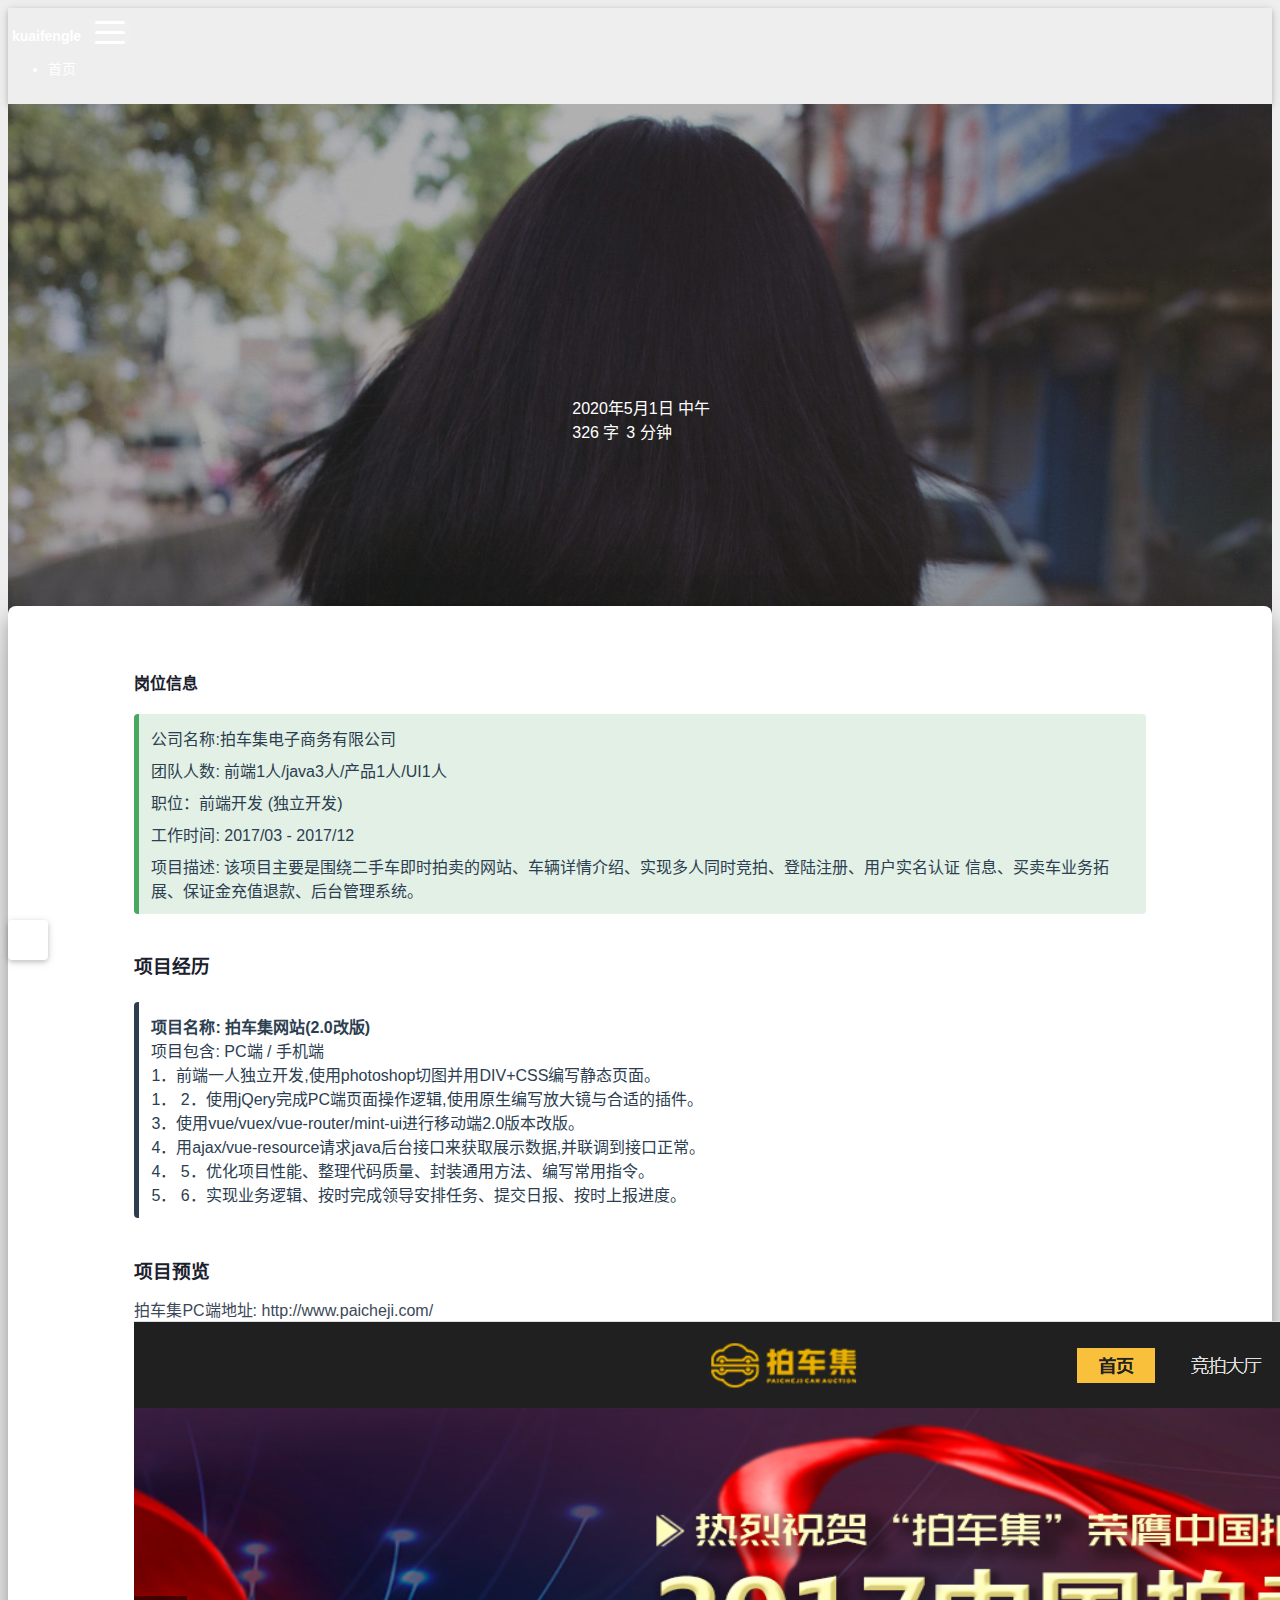
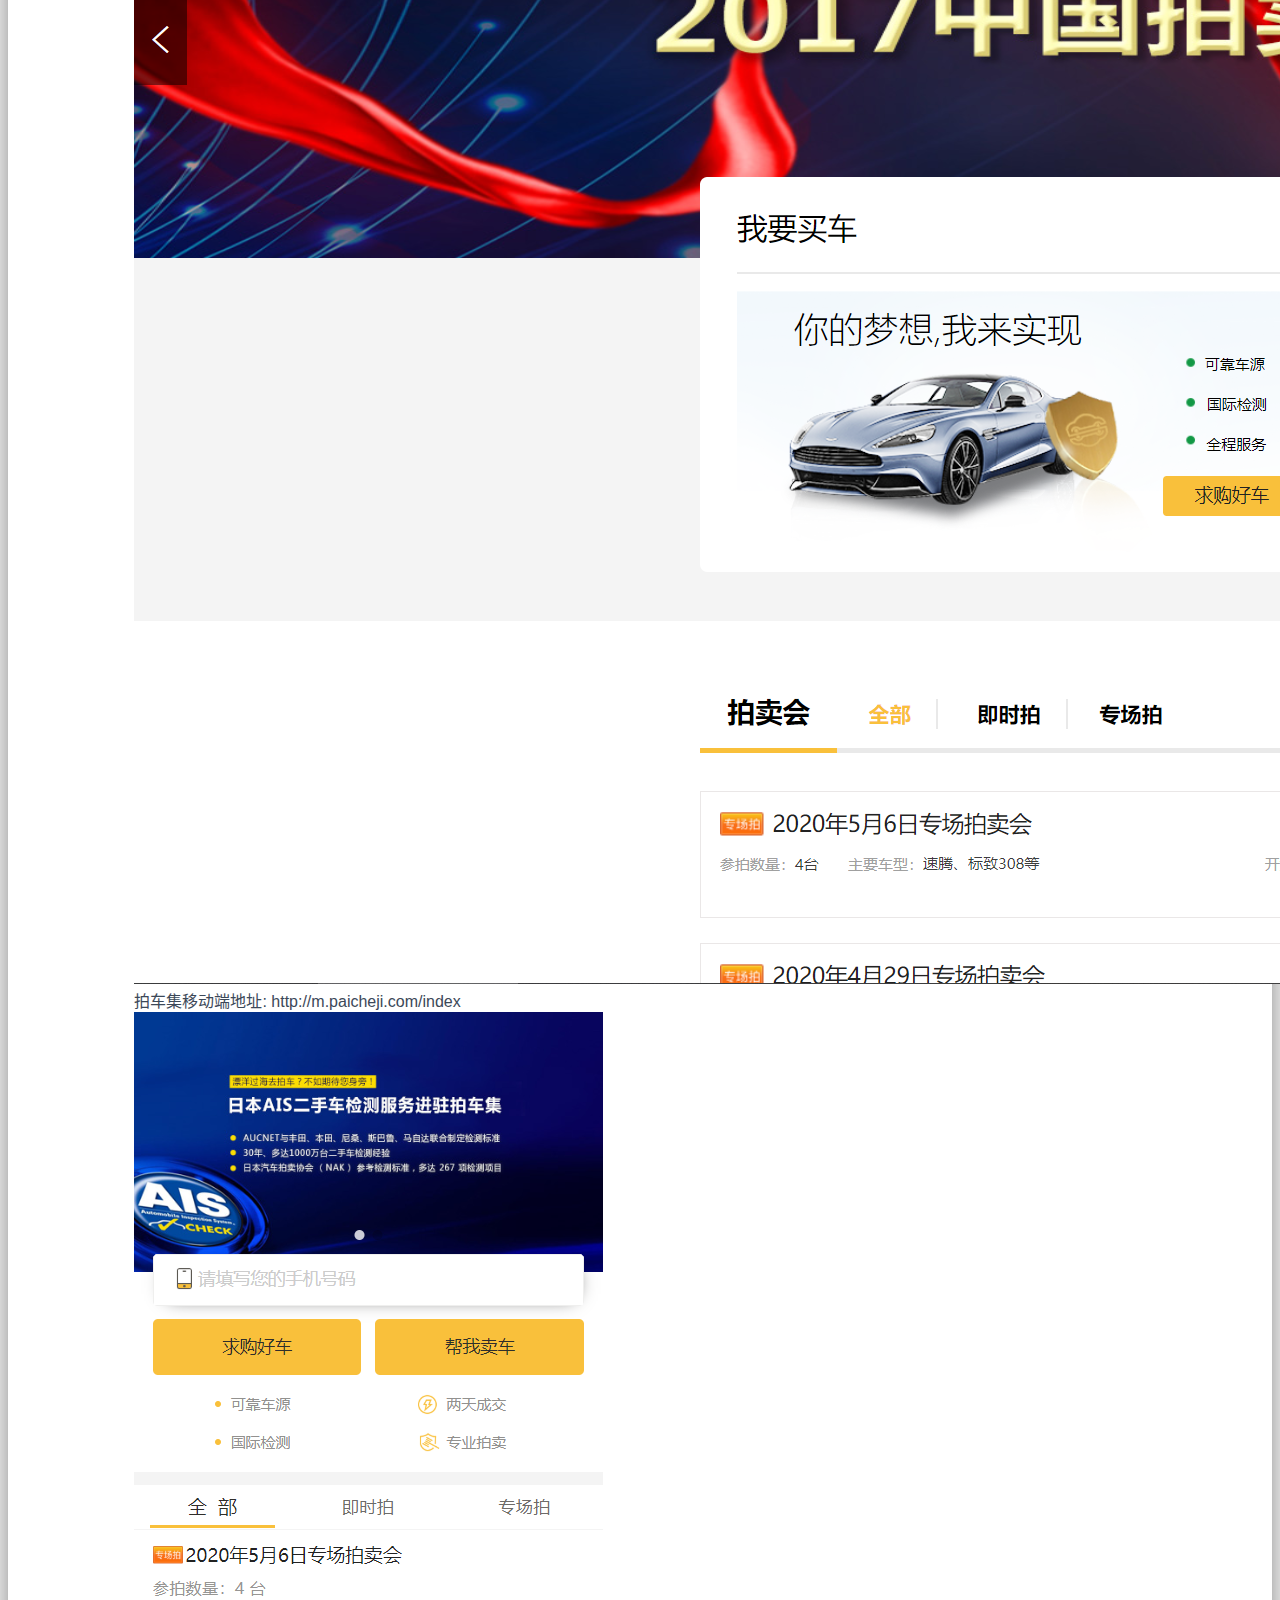
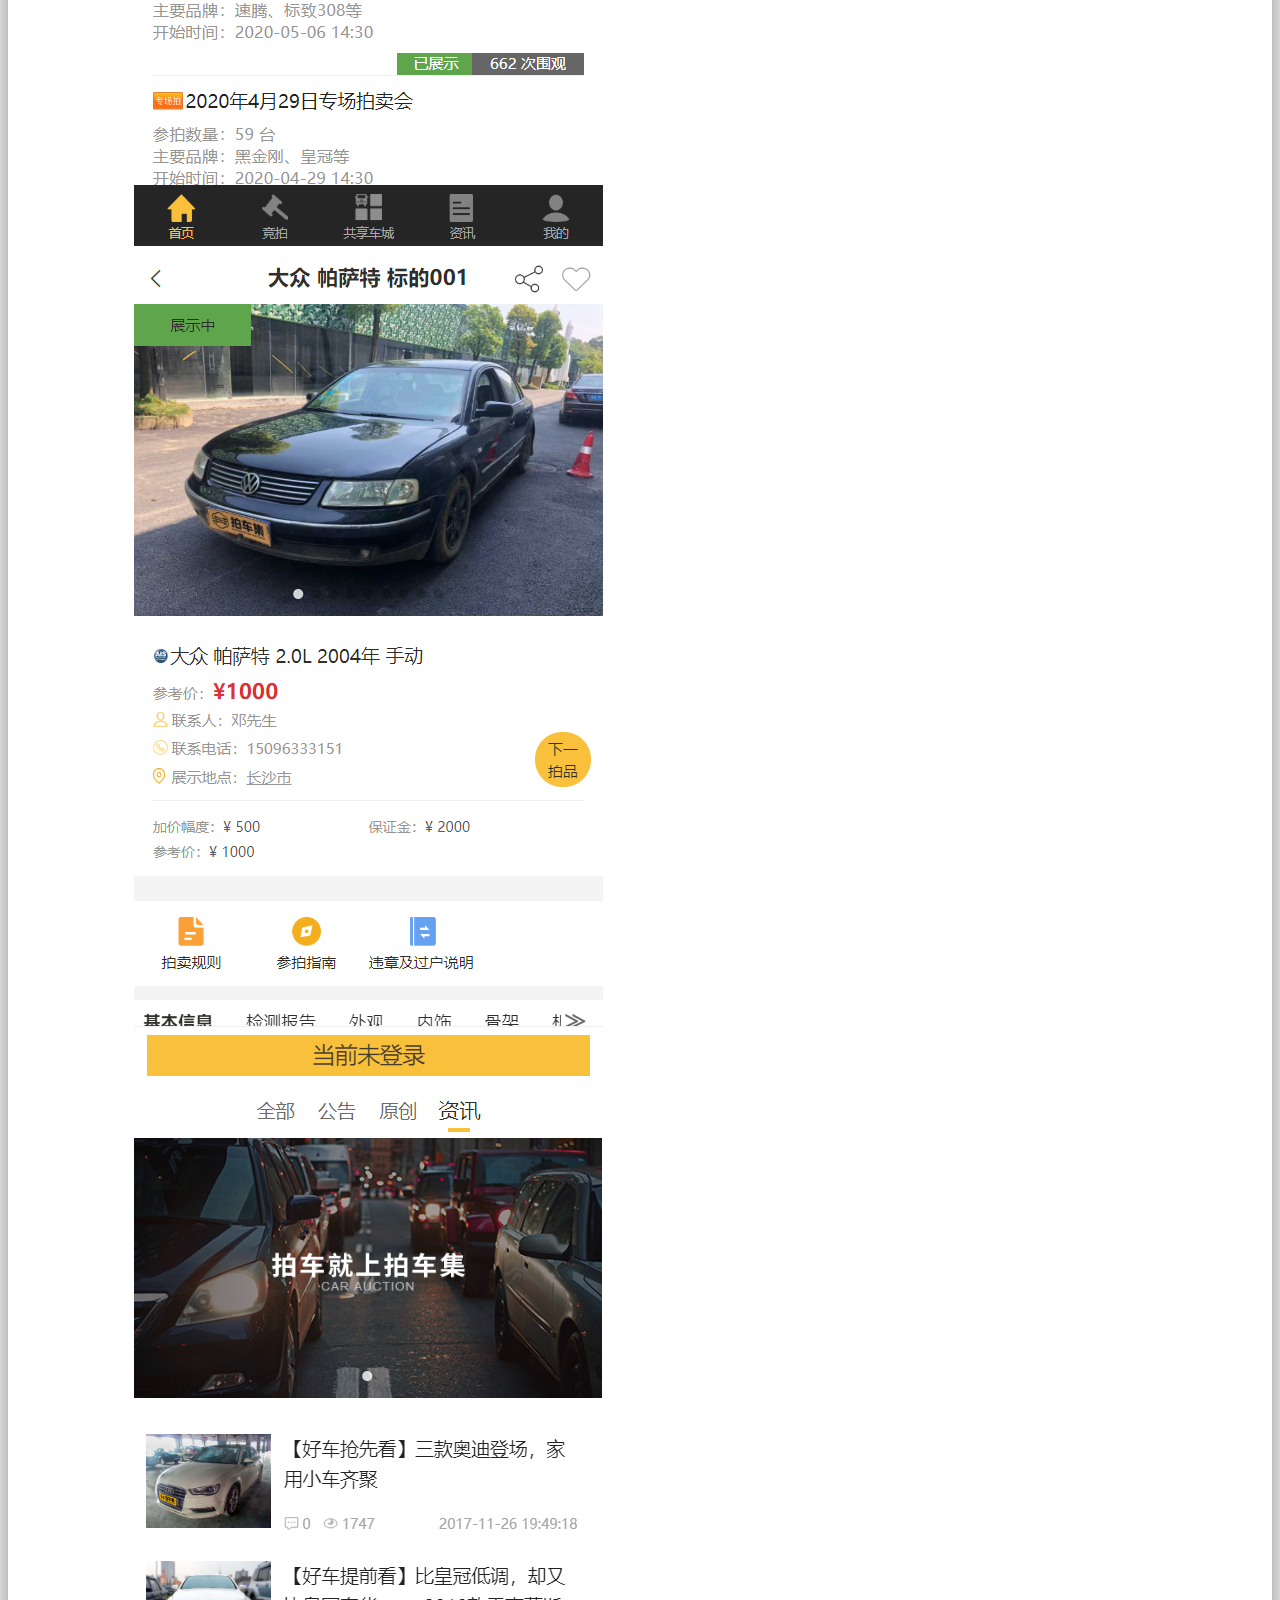
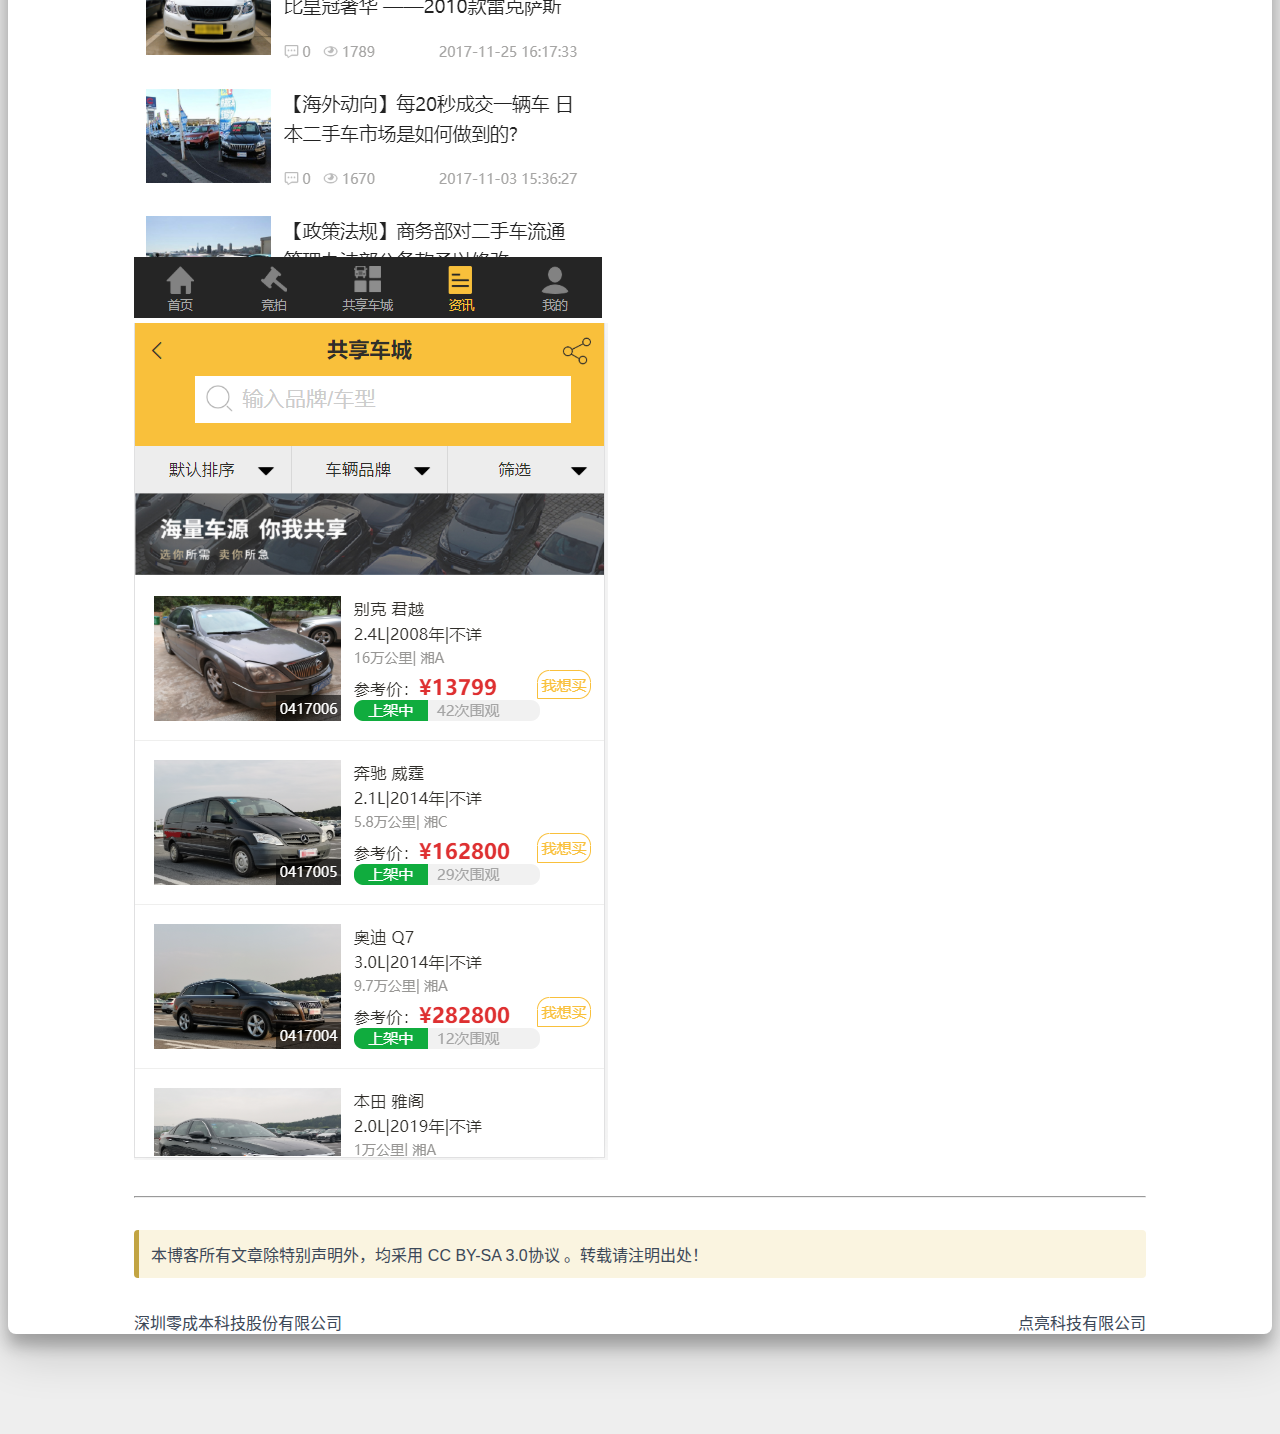
<file: 2020/05/01/pcj/index.html>
<!DOCTYPE html>
<html lang="zh-CN">





<head>
  <meta charset="UTF-8">
  <link rel="apple-touch-icon" sizes="76x76" href="/img/apple-touch-icon.png">
  <link rel="icon" type="image/png" href="/img/favicon.png">
  <meta name="viewport"
        content="width=device-width, initial-scale=1.0, maximum-scale=1.0, user-scalable=no, shrink-to-fit=no">
  <meta http-equiv="x-ua-compatible" content="ie=edge">
  
  <meta name="theme-color" content="#2f4154">
  <meta name="description" content="我的个人主站/博客">
  <meta name="author" content="John Doe">
  <meta name="keywords" content="个人博客,web,前端开发工程师,flutter,web前端,个人主站">
  <title>拍车集电子商务有限公司 - 个人主站</title>

  <link  rel="stylesheet" href="https://cdn.staticfile.org/twitter-bootstrap/4.4.1/css/bootstrap.min.css" />
<link  rel="stylesheet" href="https://cdn.staticfile.org/github-markdown-css/4.0.0/github-markdown.min.css" />


  <link  rel="stylesheet" href="https://cdn.staticfile.org/highlight.js/10.0.0/styles/github-gist.min.css" />


<!-- 主题依赖的图标库，不要自行修改 -->

<link rel="stylesheet" href="//at.alicdn.com/t/font_1749284_fmb4a04yx8h.css">



<link rel="stylesheet" href="//at.alicdn.com/t/font_1736178_pjno9b9zyxs.css">




<link  rel="stylesheet" href="/css/main.css" />

<!-- 自定义样式保持在最底部 -->


<meta name="generator" content="Hexo 4.2.0"></head>


<body>
  <header style="height: 70vh;">
    <nav id="navbar" class="navbar fixed-top  navbar-expand-lg navbar-dark scrolling-navbar">
  <div class="container">
    <a class="navbar-brand"
       href="/">&nbsp;<strong>kuaifengle</strong>&nbsp;</a>

    <button id="navbar-toggler-btn" class="navbar-toggler" type="button" data-toggle="collapse"
            data-target="#navbarSupportedContent"
            aria-controls="navbarSupportedContent" aria-expanded="false" aria-label="Toggle navigation">
      <div class="animated-icon"><span></span><span></span><span></span></div>
    </button>

    <!-- Collapsible content -->
    <div class="collapse navbar-collapse" id="navbarSupportedContent">
      <ul class="navbar-nav ml-auto text-center">
        
          
          
          
          <li class="nav-item">
            <a class="nav-link" href="/">
              <i class="iconfont icon-home-fill"></i>
              首页</a>
          </li>
        
        
      </ul>
    </div>
  </div>
</nav>

    <div class="view intro-2" id="background" parallax=true
         style="background: url('/img/default.png') no-repeat center center;
           background-size: cover;">
      <div class="full-bg-img">
        <div class="mask flex-center" style="background-color: rgba(0, 0, 0, 0.3)">
          <div class="container text-center white-text fadeInUp">
            <span class="h2" id="subtitle">
              
            </span>

            
              
                <div class="mt-3 post-meta">
                  <i class="iconfont icon-date-fill" aria-hidden="true"></i>
                  <time datetime="2020-05-01 11:34">
                    2020年5月1日 中午
                  </time>
                </div>
              

              <div class="mt-1">
                
                  
                  <span class="post-meta mr-2">
                    <i class="iconfont icon-chart"></i>
                    326 字
                  </span>
                

                
                  
                  <span class="post-meta mr-2">
                      <i class="iconfont icon-clock-fill"></i>
                    
                    
                    3
                     分钟
                  </span>
                

                
              </div>
            
          </div>

          
        </div>
      </div>
    </div>
  </header>

  <main>
    
      

<div class="container-fluid">
  <div class="row">
    <div class="d-none d-lg-block col-lg-2"></div>
    <div class="col-lg-8 nopadding-md">
      <div class="container nopadding-md" id="board-ctn">
        <div class="py-5" id="board">
          <div class="post-content mx-auto" id="post">
            
            <article class="markdown-body">
              <h4 class="archive-post-title">岗位信息</h4>
<div class="about-info note-success note mt-20">
    <div class="about-intro">公司名称:拍车集电子商务有限公司</div>
    <div class="about-intro">团队人数: 前端1人/java3人/产品1人/UI1人</div>
    <div class="about-intro">职位：前端开发 (独立开发)</div>
    <div class="about-intro">工作时间: 2017/03 - 2017/12</div>
    <div class="about-intro">项目描述: 该项目主要是围绕二手车即时拍卖的网站、车辆详情介绍、实现多人同时竞拍、登陆注册、用户实名认证         信息、买卖车业务拓展、保证金充值退款、后台管理系统。</div>
</div>

<h3 class="archive-post-title">项目经历</h3>
<div class="text-left">
  <div class="note">
    <b>项目名称: 拍车集网站(2.0改版)</b>
    <div class="about-intro">
    项目包含: PC端 / 手机端
    </div>
    <div class="about-intro mt-3">
    1．前端一人独立开发,使用photoshop切图并用DIV+CSS编写静态页面。
    </div>
    <div class="about-intro">1．
    2．使用jQery完成PC端页面操作逻辑,使用原生编写放大镜与合适的插件。
    </div>
    <div class="about-intro">
    3．使用vue/vuex/vue-router/mint-ui进行移动端2.0版本改版。
    </div>
    <div class="about-intro">
    4．用ajax/vue-resource请求java后台接口来获取展示数据,并联调到接口正常。
    </div>
    <div class="about-intro">4．
    5．优化项目性能、整理代码质量、封装通用方法、编写常用指令。
    </div>
    <div class="about-intro">5．
    6．实现业务逻辑、按时完成领导安排任务、提交日报、按时上报进度。
    </div>
  </div>
</div>

<h3 class="archive-post-title">项目预览</h3>
<div class="archive-post-title mt-3">
    <div class="about-intro">
        <a href="https://saas.lingcb.com" target="_blank" rel="noopener">
        拍车集PC端地址: http://www.paicheji.com/
            <img src="/img/paichejiPc.png" srcset="/img/loading.gif" alt="拍车集PC端">
        </a>
    </div>

<div class="archive-post-title mt-3">
    <a href="http://m.paicheji.com/index" target="_blank" rel="noopener">
    拍车集移动端地址: http://m.paicheji.com/index
    </a>
</div>
  <div class="row mt-3">
    <div class=" col-3">
        <img src="/img/pcjApp1.png" srcset="/img/loading.gif" alt="拍车集移动端">
   </div>
    <div class=" col-3">
        <img src="/img/pcjApp2.png" srcset="/img/loading.gif" alt="拍车集移动端">
   </div>
    <div class=" col-3">
        <img src="/img/pcjApp3.png" srcset="/img/loading.gif" alt="拍车集移动端">
   </div>
    <div class=" col-3">
        <img src="/img/pcjApp4.png" srcset="/img/loading.gif" alt="拍车集移动端">
   </div>
   <div>

            </article>
            <hr>
            <div>
              <div class="post-metas mb-3">
                
                
              </div>
              
                <p class="note note-warning">本博客所有文章除特别声明外，均采用 <a href="https://zh.wikipedia.org/wiki/Wikipedia:CC_BY-SA_3.0%E5%8D%8F%E8%AE%AE%E6%96%87%E6%9C%AC" target="_blank" rel="nofollow noopener noopener">CC BY-SA 3.0协议</a> 。转载请注明出处！</p>
              
              
                <div class="post-prevnext row">
                  <div class="post-prev col-6">
                    
                    
                      <a href="/2020/05/01/lcb/">
                        <i class="iconfont icon-arrowleft"></i>
                        <span class="hidden-mobile">深圳零成本科技股份有限公司</span>
                        <span class="visible-mobile">上一篇</span>
                      </a>
                    
                  </div>
                  <div class="post-next col-6">
                    
                    
                      <a href="/2020/05/01/dlkj/">
                        <span class="hidden-mobile">点亮科技有限公司</span>
                        <span class="visible-mobile">下一篇</span>
                        <i class="iconfont icon-arrowright"></i>
                      </a>
                    
                  </div>
                </div>
              
            </div>

            
          </div>
        </div>
      </div>
    </div>
    
      <div class="d-none d-lg-block col-lg-2 toc-container" id="toc-ctn">
        <div id="toc">
  <p class="toc-header"><i class="iconfont icon-list"></i>&nbsp;目录</p>
  <div id="tocbot"></div>
</div>

      </div>
    
  </div>
</div>

<!-- Custom -->


    
  </main>

  
    <a id="scroll-top-button" href="#" role="button">
      <i class="iconfont icon-arrowup" aria-hidden="true"></i>
    </a>
  

  

  

  

  <footer class="mt-5">
  <div class="text-center py-3">
  </div>
</footer>

<!-- SCRIPTS -->
<script  src="https://cdn.staticfile.org/jquery/3.4.1/jquery.min.js" ></script>
<script  src="https://cdn.staticfile.org/twitter-bootstrap/4.4.1/js/bootstrap.min.js" ></script>
<script  src="/js/main.js" ></script>


  <script  src="/js/lazyload.js" ></script>



  
  <script  src="https://cdn.staticfile.org/tocbot/4.11.1/tocbot.min.js" ></script>
  <script>
    $(document).ready(function () {
      var boardCtn = $('#board-ctn');
      var boardTop = boardCtn.offset().top;

      tocbot.init({
        tocSelector: '#tocbot',
        contentSelector: '.post-content',
        headingSelector: 'h1,h2,h3,h4,h5,h6',
        linkClass: 'tocbot-link',
        activeLinkClass: 'tocbot-active-link',
        listClass: 'tocbot-list',
        isCollapsedClass: 'tocbot-is-collapsed',
        collapsibleClass: 'tocbot-is-collapsible',
        collapseDepth: 0,
        scrollSmooth: true,
        headingsOffset: -boardTop
      });
      if ($('.toc-list-item').length > 0) {
        $('#toc').css('visibility', 'visible');
      }
    });
  </script>





  <script defer src="https://cdn.staticfile.org/clipboard.js/2.0.6/clipboard.min.js" ></script>
  <script  src="/js/clipboard-use.js" ></script>






<!-- Plugins -->



  <script  src="https://cdn.staticfile.org/typed.js/2.0.11/typed.min.js" ></script>
  <script>
    var typed = new Typed('#subtitle', {
      strings: [
        '  ',
        "拍车集电子商务有限公司&nbsp;",
      ],
      cursorChar: "_",
      typeSpeed: 70,
      loop: false,
    });
    typed.stop();
    $(document).ready(function () {
      $(".typed-cursor").addClass("h2");
      typed.start();
    });
  </script>



  <script  src="https://cdn.staticfile.org/anchor-js/4.2.2/anchor.min.js" ></script>
  <script>
    anchors.options = {
      placement: "right",
      visible: "hover",
      
    };
    var el = "h1,h2,h3,h4,h5,h6".split(",");
    var res = [];
    for (item of el) {
      res.push(".markdown-body > " + item)
    }
    anchors.add(res.join(", "))
  </script>





  <script  src="https://cdn.staticfile.org/fancybox/3.5.7/jquery.fancybox.min.js" ></script>
  <link  rel="stylesheet" href="https://cdn.staticfile.org/fancybox/3.5.7/jquery.fancybox.min.css" />

  <script>
    $('#post img:not(.no-zoom img, img[no-zoom]), img[zoom]').each(
      function () {
        var element = document.createElement('a');
        $(element).attr('data-fancybox', 'images');
        $(element).attr('href', $(this).attr('src'));
        $(this).wrap(element);
      }
    );
  </script>


















</body>
</html>
</file>
<file: css/main.css>
.mt-20 {
  margin-top: 20px !important;
}
.mb-30 {
  margin-bottom: 40px !important;
}
html,
body {
  font-size: 16px;
  font-family: "SF Pro SC", "SF Pro Text", "SF Pro Icons", PingFang SC, Lantinghei SC, Microsoft Yahei, Hiragino Sans GB, Microsoft Sans Serif, WenQuanYi Micro Hei, sans-serif;
}
html,
body,
header,
.view {
  height: 100%;
  overflow-wrap: break-word;
}
body {
  background-color: #eee;
  color: #3c4858;
}
body a {
  color: #3c4858;
  text-decoration: none;
  cursor: pointer;
  transition-duration: 0.2s;
  transition-timing-function: ease-in-out;
}
body a:hover {
  color: #1abc9c;
  text-decoration: none;
  transition-duration: 0.2s;
  transition-timing-function: ease-in-out;
}
img[srcset] {
  object-fit: cover;
}
.hover-with-bg {
  display: inline-block;
  padding: 0.45rem;
}
.hover-with-bg:hover {
  background-color: #ebedef;
  transition-duration: 0.2s;
  transition-timing-function: ease-in-out;
  border-radius: 0.15rem;
}
.visitors {
  font-size: 0.8em;
  padding: 0.45rem;
  float: right;
}
#board {
  position: relative;
  margin-top: -2rem;
  background-color: #fff;
  border-radius: 0.5rem;
  z-index: 3;
  -webkit-box-shadow: 0 12px 15px 0 rgba(0,0,0,0.24), 0 17px 50px 0 rgba(0,0,0,0.19);
  box-shadow: 0 12px 15px 0 rgba(0,0,0,0.24), 0 17px 50px 0 rgba(0,0,0,0.19);
}
.view {
  position: relative;
  overflow: hidden;
  cursor: default;
}
.view .mask {
  position: absolute;
  width: 100%;
  height: 100%;
  background-color: rgba(0,0,0,0.3);
}
.container-fluid {
  padding-left: 0;
  padding-right: 0;
}
.container-fluid .row {
  margin-left: 0;
  margin-right: 0;
}
.flex-center {
  display: -webkit-box;
  display: -ms-flexbox;
  display: flex;
  -webkit-box-align: center;
  -ms-flex-align: center;
  align-items: center;
  -webkit-box-pack: center;
  -ms-flex-pack: center;
  justify-content: center;
  height: 100%;
}
.white-text {
  color: #fff;
}
.fadeInUp {
  -webkit-animation-name: fadeInUp;
  animation-name: fadeInUp;
}
@media (max-width: 767px) {
  header .h2 {
    font-size: 1.5rem;
  }
  .nopadding-md {
    padding-left: 0 !important;
    padding-right: 0 !important;
  }
}
#local-search-result .search-list-title {
  border-left: 3px solid #0d47a1;
}
#local-search-result .search-list-content {
  padding: 0 1.25rem;
}
.page-content strong,
post-content strong {
  font-weight: bold;
}
.copy-btn {
  display: inline-block;
  cursor: pointer;
  border-radius: 0.1rem;
  border: none;
  background-color: transparent;
  -webkit-user-select: none;
  -moz-user-select: none;
  -ms-user-select: none;
  user-select: none;
  -webkit-appearance: none;
  font-size: 0.75rem;
  line-height: 1;
  font-weight: bold;
  outline: none;
  -webkit-transition: opacity 0.2s ease-in-out;
  -o-transition: opacity 0.2s ease-in-out;
  transition: opacity 0.2s ease-in-out;
  padding: 0.25rem;
  position: absolute;
  right: 0.5rem;
  top: 0.25rem;
  opacity: 0;
}
.copy-btn > i {
  font-size: 0.75rem;
  font-weight: 400;
}
.copy-btn > span {
  margin-left: 5px;
}
.copy-btn-dark {
  color: #6a737d;
}
.copy-btn-light {
  color: #bababa;
}
.markdown-body pre:hover > .copy-btn {
  opacity: 0.9;
}
.markdown-body pre:hover > .copy-btn,
.markdown-body pre:not(:hover) > .copy-btn {
  outline: none;
}
.hidden-mobile {
  display: block;
}
.visible-mobile {
  display: none;
}
@media (max-width: 575px) {
  .hidden-mobile {
    display: none;
  }
  .visible-mobile {
    display: block;
  }
}
.scroll-down-bar {
  position: absolute;
  width: 100%;
  height: 6rem;
  text-align: center;
  cursor: pointer;
  bottom: 0;
}
.scroll-down-bar i {
  font-size: 2rem;
  font-weight: bold;
  display: inline-block;
  position: relative;
  padding-top: 2rem;
  color: #fff;
  -webkit-transform: translateZ(0);
  -moz-transform: translateZ(0);
  -ms-transform: translateZ(0);
  -o-transform: translateZ(0);
  transform: translateZ(0);
  -webkit-animation: scroll-down 1.5s infinite;
  animation: scroll-down 1.5s infinite;
}
#scroll-top-button {
  position: fixed;
  background: #fff;
  border-radius: 4px;
  min-width: 40px;
  min-height: 40px;
  bottom: -60px;
  -webkit-transition: bottom 0.3s ease;
  -moz-transform: bottom 0.3s ease;
  -ms-transform: bottom 0.3s ease;
  -o-transform: bottom 0.3s ease;
  transition: bottom 0.3s ease;
  outline: none;
  display: flex;
  display: -webkit-flex;
  align-items: center;
  -webkit-box-shadow: 0 2px 5px 0 rgba(0,0,0,0.16), 0 2px 10px 0 rgba(0,0,0,0.12);
  box-shadow: 0 2px 5px 0 rgba(0,0,0,0.16), 0 2px 10px 0 rgba(0,0,0,0.12);
}
#scroll-top-button i {
  font-size: 1.75rem;
  margin: auto;
  color: #718096;
  -webkit-transform: translateZ(0);
  -moz-transform: translateZ(0);
  -ms-transform: translateZ(0);
  -o-transform: translateZ(0);
  transform: translateZ(0);
}
#scroll-top-button:hover i,
#scroll-top-button:active i {
  -webkit-animation-name: scroll-top;
  animation-name: scroll-top;
  -webkit-animation-duration: 1s;
  animation-duration: 1s;
  -webkit-animation-delay: 0.1s;
  animation-delay: 0.1s;
  -webkit-animation-timing-function: ease-in-out;
  animation-timing-function: ease-in-out;
  -webkit-animation-iteration-count: infinite;
  animation-iteration-count: infinite;
  -webkit-animation-fill-mode: forwards;
  animation-fill-mode: forwards;
  -webkit-animation-direction: alternate;
  animation-direction: alternate;
}
.animated-icon {
  width: 30px;
  height: 20px;
  position: relative;
  margin: 0;
  -webkit-transform: rotate(0deg);
  -moz-transform: rotate(0deg);
  -o-transform: rotate(0deg);
  transform: rotate(0deg);
  -webkit-transition: 0.5s ease-in-out;
  -moz-transition: 0.5s ease-in-out;
  -o-transition: 0.5s ease-in-out;
  transition: 0.5s ease-in-out;
  cursor: pointer;
}
.animated-icon span {
  display: block;
  position: absolute;
  height: 3px;
  width: 100%;
  border-radius: 9px;
  opacity: 1;
  left: 0;
  -webkit-transform: rotate(0deg);
  -moz-transform: rotate(0deg);
  -o-transform: rotate(0deg);
  transform: rotate(0deg);
  -webkit-transition: 0.25s ease-in-out;
  -moz-transition: 0.25s ease-in-out;
  -o-transition: 0.25s ease-in-out;
  transition: 0.25s ease-in-out;
  background: #fff;
}
.animated-icon span:nth-child(1) {
  top: 0;
}
.animated-icon span:nth-child(2) {
  top: 10px;
}
.animated-icon span:nth-child(3) {
  top: 20px;
}
.animated-icon.open span:nth-child(1) {
  top: 11px;
  -webkit-transform: rotate(135deg);
  -moz-transform: rotate(135deg);
  -o-transform: rotate(135deg);
  transform: rotate(135deg);
}
.animated-icon.open span:nth-child(2) {
  opacity: 0;
  left: -60px;
}
.animated-icon.open span:nth-child(3) {
  top: 11px;
  -webkit-transform: rotate(-135deg);
  -moz-transform: rotate(-135deg);
  -o-transform: rotate(-135deg);
  transform: rotate(-135deg);
}
.qr-trigger {
  cursor: pointer;
  position: relative;
}
.qr-trigger:hover .qr-img {
  display: block;
  transition: all 0.3s;
}
.qr-img {
  max-width: 200px;
  position: absolute;
  right: -100px;
  z-index: 99;
  display: none;
  box-shadow: 0 0 20px -5px rgba(158,158,158,0.2);
}
a.beian-icp {
  font-weight: 300;
}
a.beian-police {
  position: relative;
  overflow: hidden;
  display: inline-flex;
  align-items: center;
  justify-content: center;
}
a.beian-police img {
  margin: 0 3px;
  width: 18px;
  height: 18px;
}
@media (max-width: 320px) {
  a.beian-police span.beian-police-sep {
    display: none;
  }
}
@-moz-keyframes fadeInUp {
  from {
    opacity: 0;
    -webkit-transform: translate3d(0, 100%, 0);
    transform: translate3d(0, 100%, 0);
  }
  to {
    opacity: 1;
    -webkit-transform: translate3d(0, 0, 0);
    transform: translate3d(0, 0, 0);
  }
}
@-webkit-keyframes fadeInUp {
  from {
    opacity: 0;
    -webkit-transform: translate3d(0, 100%, 0);
    transform: translate3d(0, 100%, 0);
  }
  to {
    opacity: 1;
    -webkit-transform: translate3d(0, 0, 0);
    transform: translate3d(0, 0, 0);
  }
}
@-o-keyframes fadeInUp {
  from {
    opacity: 0;
    -webkit-transform: translate3d(0, 100%, 0);
    transform: translate3d(0, 100%, 0);
  }
  to {
    opacity: 1;
    -webkit-transform: translate3d(0, 0, 0);
    transform: translate3d(0, 0, 0);
  }
}
@keyframes fadeInUp {
  from {
    opacity: 0;
    -webkit-transform: translate3d(0, 100%, 0);
    transform: translate3d(0, 100%, 0);
  }
  to {
    opacity: 1;
    -webkit-transform: translate3d(0, 0, 0);
    transform: translate3d(0, 0, 0);
  }
}
@-moz-keyframes scroll-down {
  0% {
    opacity: 0.8;
    top: 0;
  }
  50% {
    opacity: 0.4;
    top: -1em;
  }
  100% {
    opacity: 0.8;
    top: 0;
  }
}
@-webkit-keyframes scroll-down {
  0% {
    opacity: 0.8;
    top: 0;
  }
  50% {
    opacity: 0.4;
    top: -1em;
  }
  100% {
    opacity: 0.8;
    top: 0;
  }
}
@-o-keyframes scroll-down {
  0% {
    opacity: 0.8;
    top: 0;
  }
  50% {
    opacity: 0.4;
    top: -1em;
  }
  100% {
    opacity: 0.8;
    top: 0;
  }
}
@keyframes scroll-down {
  0% {
    opacity: 0.8;
    top: 0;
  }
  50% {
    opacity: 0.4;
    top: -1em;
  }
  100% {
    opacity: 0.8;
    top: 0;
  }
}
@-moz-keyframes scroll-top {
  0% {
    -webkit-transform: translateY(0);
    transform: translateY(0);
  }
  50% {
    -webkit-transform: translateY(-0.35rem);
    transform: translateY(-0.35rem);
  }
  100% {
    -webkit-transform: translateY(0);
    transform: translateY(0);
  }
}
@-webkit-keyframes scroll-top {
  0% {
    -webkit-transform: translateY(0);
    transform: translateY(0);
  }
  50% {
    -webkit-transform: translateY(-0.35rem);
    transform: translateY(-0.35rem);
  }
  100% {
    -webkit-transform: translateY(0);
    transform: translateY(0);
  }
}
@-o-keyframes scroll-top {
  0% {
    -webkit-transform: translateY(0);
    transform: translateY(0);
  }
  50% {
    -webkit-transform: translateY(-0.35rem);
    transform: translateY(-0.35rem);
  }
  100% {
    -webkit-transform: translateY(0);
    transform: translateY(0);
  }
}
@keyframes scroll-top {
  0% {
    -webkit-transform: translateY(0);
    transform: translateY(0);
  }
  50% {
    -webkit-transform: translateY(-0.35rem);
    transform: translateY(-0.35rem);
  }
  100% {
    -webkit-transform: translateY(0);
    transform: translateY(0);
  }
}
.navbar {
  background-color: transparent;
  font-size: 0.875rem;
  color: white;
  box-shadow: 0 2px 5px 0 rgba(0,0,0,0.16), 0 2px 10px 0 rgba(0,0,0,0.12);
  -webkit-box-shadow: 0 2px 5px 0 rgba(0,0,0,0.16), 0 2px 10px 0 rgba(0,0,0,0.12);
}
.navbar a {
  color: white;
}
.navbar a:hover {
  background-color: rgba(0,0,0,0.1);
}
.navbar a > i {
  font-size: 0.875rem;
}
.navbar .nav-item .nav-link {
  display: block;
}
.navbar .navbar-toggler {
  border-width: 0;
  outline: 0;
}
.navbar.navbar-dark .breadcrumb .nav-item .nav-link,
.navbar.navbar-dark .navbar-nav .nav-item .nav-link {
  color: #fff;
  -webkit-transition: 0.35s;
  transition: 0.35s;
}
@media (min-width: 600px) {
  .navbar.scrolling-navbar {
    padding-top: 12px;
    padding-bottom: 12px;
    -webkit-transition: background 0.5s ease-in-out, padding 0.5s ease-in-out;
    transition: background 0.5s ease-in-out, padding 0.5s ease-in-out;
  }
  .navbar.scrolling-navbar .navbar-nav > li {
    -webkit-transition-duration: 1s;
    transition-duration: 1s;
  }
}
.navbar.scrolling-navbar.top-nav-collapse {
  padding-top: 5px;
  padding-bottom: 5px;
}
.navbar-custom {
  color: white;
}
.navbar-custom a {
  color: white;
}
.top-nav-collapse {
  background-color: #2f4154;
}
.navbar-col-show {
  background-color: #2f4154;
}
@media (max-width: 767px) {
  .navbar {
    font-size: 1rem;
    line-height: 2.5rem;
  }
}
.markdown-body {
  font-size: 1rem;
  margin-bottom: 2rem;
  font-family: "SF Pro SC", "SF Pro Text", "SF Pro Icons", PingFang SC, Lantinghei SC, Microsoft Yahei, Hiragino Sans GB, Microsoft Sans Serif, WenQuanYi Micro Hei, sans-serif;
  color: #2c3e50;
}
.markdown-body h1,
.markdown-body h2,
.markdown-body h3,
.markdown-body h4,
.markdown-body h5,
.markdown-body h6 {
  color: #1a202c;
  font-weight: bold;
  margin-bottom: 0.75em;
  margin-top: 2em;
}
.markdown-body h1:focus,
.markdown-body h2:focus,
.markdown-body h3:focus,
.markdown-body h4:focus,
.markdown-body h5:focus,
.markdown-body h6:focus {
  outline: none;
}
.markdown-body hr {
  height: 0.2em;
  margin: 2rem 0;
}
.markdown-body strong {
  font-weight: bold;
}
.markdown-body pre {
  position: relative;
  overflow: visible;
}
.markdown-body pre code {
  font-size: 85%;
  display: block;
  overflow-x: auto;
  padding: 0.5rem 0;
  line-height: 1.5;
  border-radius: 3px;
  tab-size: 4;
}
.markdown-body pre code.mermaid > svg {
  min-width: 100%;
}
.markdown-body p > img,
.markdown-body p > a > img {
  max-width: 90%;
  margin: 1.5rem auto;
  display: block;
  box-shadow: 0 5px 11px 0 rgba(0,0,0,0.18), 0 4px 15px 0 rgba(0,0,0,0.15) !important;
  border-radius: 3px;
}
.markdown-body div.hljs {
  overflow-x: initial;
  padding: 0;
  border-radius: 3px;
}
.markdown-body div.hljs pre {
  background-color: initial;
}
.list-group-item {
  border: 0;
}
.page-link {
  font-size: 1.1rem;
}
.pagination {
  margin-top: 3rem;
  justify-content: center;
}
.pagination a,
.pagination .current {
  outline: 0;
  border: 0;
  background-color: transparent;
  font-size: 0.9rem;
  padding: 0.5rem 0.75rem;
  line-height: 1.25;
  -webkit-border-radius: 0.125rem;
  border-radius: 0.125rem;
  -webkit-transition: all 0.3s linear;
  -o-transition: all 0.3s linear;
  transition: all 0.3s linear;
}
.pagination a:hover,
.pagination .current {
  background-color: #ebedef;
}
.modal-dialog .modal-content {
  border: 0;
  border-radius: 0.125rem;
  -webkit-box-shadow: 0 5px 11px 0 rgba(0,0,0,0.18), 0 4px 15px 0 rgba(0,0,0,0.15);
  box-shadow: 0 5px 11px 0 rgba(0,0,0,0.18), 0 4px 15px 0 rgba(0,0,0,0.15);
}
.modal-dialog .modal-content .modal-header {
  border-top-left-radius: 0.125rem;
  border-top-right-radius: 0.125rem;
}
.md-form {
  position: relative;
  margin-top: 1.5rem;
  margin-bottom: 1.5rem;
}
.md-form input[type] {
  -webkit-box-sizing: content-box;
  box-sizing: content-box;
  background-color: transparent;
  border: none;
  border-bottom: 1px solid #ced4da;
  border-radius: 0;
  outline: none;
  -webkit-box-shadow: none;
  box-shadow: none;
  transition: border-color 0.15s ease-in-out, box-shadow 0.15s ease-in-out, -webkit-box-shadow 0.15s ease-in-out;
}
.md-form input[type]:focus:not([readonly]) {
  border-bottom: 1px solid #4285f4;
  -webkit-box-shadow: 0 1px 0 0 #4285f4;
  box-shadow: 0 1px 0 0 #4285f4;
}
.md-form input[type]:focus:not([readonly]) + label {
  color: #4285f4;
}
.md-form input[type].valid,
.md-form input[type]:focus.valid {
  border-bottom: 1px solid #00c851;
  -webkit-box-shadow: 0 1px 0 0 #00c851;
  box-shadow: 0 1px 0 0 #00c851;
}
.md-form input[type].valid + label,
.md-form input[type]:focus.valid + label {
  color: #00c851;
}
.md-form input[type].invalid,
.md-form input[type]:focus.invalid {
  border-bottom: 1px solid #f44336;
  -webkit-box-shadow: 0 1px 0 0 #f44336;
  box-shadow: 0 1px 0 0 #f44336;
}
.md-form input[type].invalid + label,
.md-form input[type]:focus.invalid + label {
  color: #f44336;
}
.md-form input[type].validate {
  margin-bottom: 2.5rem;
}
.md-form input[type].form-control {
  height: auto;
  padding: 0.6rem 0 0.4rem 0;
  margin: 0 0 0.5rem 0;
  background-color: transparent;
  border-radius: 0;
}
.md-form label {
  font-size: 0.8rem;
  position: absolute;
  top: -1rem;
  left: 0;
  color: #757575;
  cursor: text;
  -webkit-transition: color 0.2s ease-out, -webkit-transform 0.2s ease-out;
  transition: transform 0.2s ease-out, color 0.2s ease-out, -webkit-transform 0.2s ease-out;
}
.iconfont {
  font-size: 1rem;
  line-height: 1;
}
input[type=checkbox] {
  -webkit-appearance: none;
  -moz-appearance: none;
  position: relative;
  right: 0;
  bottom: 0;
  left: 0;
  height: 1.25rem;
  width: 1.25rem;
  transition: 0.2s;
  color: #fff;
  cursor: pointer;
  margin: 0.4rem 0.2rem 0.4rem !important;
  outline: 0;
  border-radius: 0.1875rem;
  vertical-align: -0.65rem;
  border: 2px solid #2f4154;
}
input[type=checkbox]:after,
input[type=checkbox]:before {
  content: " ";
  transition: 0.2s;
  position: absolute;
  background: #fff;
}
input[type=checkbox]:before {
  left: 0.125rem;
  top: 0.375rem;
  width: 0;
  height: 0.125rem;
  -webkit-transform: rotate(45deg);
  -moz-transform: rotate(45deg);
  -ms-transform: rotate(45deg);
  -o-transform: rotate(45deg);
  transform: rotate(45deg);
}
input[type=checkbox]:after {
  right: 0.5625rem;
  bottom: 0.1875rem;
  width: 0.125rem;
  height: 0;
  -webkit-transform: rotate(40deg);
  -moz-transform: rotate(40deg);
  -ms-transform: rotate(40deg);
  -o-transform: rotate(40deg);
  transform: rotate(40deg);
  transition-delay: 0.2s;
}
input[type=checkbox]:checked {
  background: #2f4154;
}
input[type=checkbox]:checked:before {
  left: 0.0625rem;
  top: 0.625rem;
  width: 0.375rem;
  height: 0.125rem;
}
input[type=checkbox]:checked:after {
  right: 0.3125rem;
  bottom: 0.0625rem;
  width: 0.125rem;
  height: 0.875rem;
}
.index-card {
  margin-bottom: 2.5rem;
}
.index-img img {
  display: block;
  width: 100%;
  height: 10rem;
  object-fit: cover;
  box-shadow: 0 5px 11px 0 rgba(0,0,0,0.18), 0 4px 15px 0 rgba(0,0,0,0.15);
  border-radius: 0.25rem;
}
.index-info {
  display: flex;
  flex-direction: column;
  justify-content: space-between;
  padding-top: 0.5rem;
  padding-bottom: 0.5rem;
}
.index-header {
  font-size: 1.5rem;
  font-weight: bold;
  line-height: 1.2;
  white-space: nowrap;
  overflow: hidden;
  text-overflow: ellipsis;
}
.index-btm {
  color: #718096;
}
.index-btm a {
  color: #718096;
}
.index-excerpt {
  color: #718096;
  margin: 0.5rem 0 0.5rem 0;
  max-height: calc(1.4rem * 3);
  line-height: 1.4rem;
  overflow: hidden;
}
.index-excerpt > div {
  float: right;
  margin-left: -0.25rem;
  width: 100%;
  word-break: break-word;
  display: -webkit-box;
  -webkit-box-orient: vertical;
  -webkit-line-clamp: 3;
}
@media (max-width: 767px) {
  .index-info {
    padding-top: 1.25rem;
  }
  .index-header {
    font-size: 1.25rem;
    white-space: normal;
    overflow: hidden;
    word-break: break-word;
    display: -webkit-box;
    -webkit-box-orient: vertical;
    -webkit-line-clamp: 2;
  }
}
.post-content {
  box-sizing: border-box;
  padding-left: 10%;
  padding-right: 10%;
}
@media (max-width: 767px) {
  .post-content {
    padding-left: 2rem;
    padding-right: 2rem;
  }
}
@media (max-width: 424px) {
  .post-content {
    padding-left: 1rem;
    padding-right: 1rem;
  }
}
.post-content h1::before,
h2::before,
h3::before,
h4::before,
h5::before,
h6::before {
  display: block;
  content: "";
  margin-top: -4rem;
  height: 4rem;
  width: 1px;
  visibility: hidden;
}
.post-metas {
  display: flex;
  flex-direction: row;
  flex-wrap: wrap;
}
.post-meta > i {
  margin-right: 0.15rem;
}
.post-meta > a:not(.hover-with-bg) {
  margin-right: 0.15rem;
}
.post-prevnext {
  margin-top: 2rem;
  display: flex;
  justify-content: space-between;
}
.post-prevnext .post-prev,
.post-prevnext .post-next {
  display: flex;
}
.post-prevnext .post-prev i,
.post-prevnext .post-next i {
  font-size: 1.5rem;
  -webkit-transform: translateZ(0);
  -moz-transform: translateZ(0);
  -ms-transform: translateZ(0);
  -o-transform: translateZ(0);
  transform: translateZ(0);
}
.post-prevnext .post-prev a,
.post-prevnext .post-next a {
  display: flex;
  align-items: center;
}
.post-prevnext .post-prev .hidden-mobile,
.post-prevnext .post-next .hidden-mobile {
  display: -webkit-box;
  -webkit-box-orient: vertical;
  -webkit-line-clamp: 2;
  text-overflow: ellipsis;
  overflow: hidden;
}
@media (max-width: 575px) {
  .post-prevnext .post-prev .hidden-mobile,
  .post-prevnext .post-next .hidden-mobile {
    display: none;
  }
}
.post-prevnext .post-prev:hover i,
.post-prevnext .post-prev:active i,
.post-prevnext .post-next:hover i,
.post-prevnext .post-next:active i {
  -webkit-animation-duration: 1s;
  animation-duration: 1s;
  -webkit-animation-delay: 0.1s;
  animation-delay: 0.1s;
  -webkit-animation-timing-function: ease-in-out;
  animation-timing-function: ease-in-out;
  -webkit-animation-iteration-count: infinite;
  animation-iteration-count: infinite;
  -webkit-animation-fill-mode: forwards;
  animation-fill-mode: forwards;
  -webkit-animation-direction: alternate;
  animation-direction: alternate;
}
.post-prevnext .post-prev:hover i,
.post-prevnext .post-prev:active i {
  -webkit-animation-name: post-prev-anim;
  animation-name: post-prev-anim;
}
.post-prevnext .post-next:hover i,
.post-prevnext .post-next:active i {
  -webkit-animation-name: post-next-anim;
  animation-name: post-next-anim;
}
.post-prevnext .post-next {
  justify-content: flex-end;
}
.post-prevnext .fa-chevron-left {
  margin-right: 0.5rem;
}
.post-prevnext .fa-chevron-right {
  margin-left: 0.5rem;
}
#toc {
  position: -webkit-sticky;
  position: sticky;
  top: 2rem;
  padding: 3rem 0 0 0;
  max-height: 80%;
  visibility: hidden;
}
.toc-header {
  margin-bottom: 0.5rem;
  font-weight: 500;
  line-height: 1.2;
}
.toc-header,
.toc-header > i {
  font-size: 1.25rem;
}
#tocbot {
  max-height: 100%;
  overflow-y: auto;
  overflow: -moz-scrollbars-none;
  -ms-overflow-style: none;
}
#tocbot ol {
  list-style: none;
  padding-inline-start: 1rem;
}
#tocbot::-webkit-scrollbar {
  display: none;
}
.tocbot-list ol {
  list-style: none;
  padding-left: 1rem;
}
.tocbot-list a {
  font-size: 0.95rem;
}
.tocbot-link {
  color: #3c4858;
}
.tocbot-active-link {
  font-weight: bold;
  color: #1abc9c;
}
.tocbot-is-collapsed {
  max-height: 0;
}
.tocbot-is-collapsible {
  overflow: hidden;
  transition: all 300ms ease-in-out;
}
@media (max-width: 1024px) {
  .toc-container {
    padding-left: 0;
    padding-right: 0;
  }
}
.custom,
.comments {
  margin-top: 2rem;
}
.katex-block {
  overflow-x: auto;
}
.katex,
.mjx-mrow {
  white-space: pre-wrap !important;
}
.mjx-char {
  line-height: 1;
}
mjx-container {
  overflow-x: auto;
  overflow-y: hidden !important;
  padding: 0.5em 0;
}
mjx-container:focus,
mjx-container svg:focus {
  outline: none;
}
@-moz-keyframes post-prev-anim {
  0% {
    -webkit-transform: translateX(0);
    transform: translateX(0);
  }
  50% {
    -webkit-transform: translateX(-0.35rem);
    transform: translateX(-0.35rem);
  }
  100% {
    -webkit-transform: translateX(0);
    transform: translateX(0);
  }
}
@-webkit-keyframes post-prev-anim {
  0% {
    -webkit-transform: translateX(0);
    transform: translateX(0);
  }
  50% {
    -webkit-transform: translateX(-0.35rem);
    transform: translateX(-0.35rem);
  }
  100% {
    -webkit-transform: translateX(0);
    transform: translateX(0);
  }
}
@-o-keyframes post-prev-anim {
  0% {
    -webkit-transform: translateX(0);
    transform: translateX(0);
  }
  50% {
    -webkit-transform: translateX(-0.35rem);
    transform: translateX(-0.35rem);
  }
  100% {
    -webkit-transform: translateX(0);
    transform: translateX(0);
  }
}
@keyframes post-prev-anim {
  0% {
    -webkit-transform: translateX(0);
    transform: translateX(0);
  }
  50% {
    -webkit-transform: translateX(-0.35rem);
    transform: translateX(-0.35rem);
  }
  100% {
    -webkit-transform: translateX(0);
    transform: translateX(0);
  }
}
@-moz-keyframes post-next-anim {
  0% {
    -webkit-transform: translateX(0);
    transform: translateX(0);
  }
  50% {
    -webkit-transform: translateX(0.35rem);
    transform: translateX(0.35rem);
  }
  100% {
    -webkit-transform: translateX(0);
    transform: translateX(0);
  }
}
@-webkit-keyframes post-next-anim {
  0% {
    -webkit-transform: translateX(0);
    transform: translateX(0);
  }
  50% {
    -webkit-transform: translateX(0.35rem);
    transform: translateX(0.35rem);
  }
  100% {
    -webkit-transform: translateX(0);
    transform: translateX(0);
  }
}
@-o-keyframes post-next-anim {
  0% {
    -webkit-transform: translateX(0);
    transform: translateX(0);
  }
  50% {
    -webkit-transform: translateX(0.35rem);
    transform: translateX(0.35rem);
  }
  100% {
    -webkit-transform: translateX(0);
    transform: translateX(0);
  }
}
@keyframes post-next-anim {
  0% {
    -webkit-transform: translateX(0);
    transform: translateX(0);
  }
  50% {
    -webkit-transform: translateX(0.35rem);
    transform: translateX(0.35rem);
  }
  100% {
    -webkit-transform: translateX(0);
    transform: translateX(0);
  }
}
.note {
  padding: 0.75rem;
  border-left: 0.35rem solid;
  border-radius: 0.25rem;
  margin: 1.5rem 0;
}
.note *:last-child {
  margin-bottom: 0;
}
.note-primary {
  background-color: #dfeefd;
  border-color: #176ac4;
}
.note-secondary {
  background-color: #e2e3e5;
  border-color: #58595a;
}
.note-success {
  background-color: #e2f0e5;
  border-color: #49a75f;
}
.note-danger {
  background-color: #fae7e8;
  border-color: #e45460;
}
.note-warning {
  background-color: #faf4e0;
  border-color: #c2a442;
}
.note-info {
  background-color: #e4f2f5;
  border-color: #2492a5;
}
.note-light {
  background-color: #fefefe;
  border-color: #0f0f0f;
}
.label {
  display: inline;
  border-radius: 3px;
  font-size: 85%;
  margin: 0;
  padding: 0.2em 0.4em;
}
.label-default {
  background: #e7e3e3;
}
.label-primary {
  background: #dfeefd;
}
.label-info {
  background: #e4f2f5;
}
.label-success {
  background: #e2f0e5;
}
.label-warning {
  background: #faf4e0;
}
.label-danger {
  background: #fae7e8;
}
.markdown-body .btn {
  background: #2f4154;
  border-radius: 0.25rem;
  color: #fff !important;
  display: inline-block;
  font-size: 0.875em;
  line-height: 2;
  padding: 0 0.75rem;
  text-decoration: none;
  transition-property: background;
  transition-delay: 0s;
  transition-duration: 0.2s;
  transition-timing-function: ease-in-out;
  -webkit-box-shadow: 0 2px 5px 0 rgba(0,0,0,0.16), 0 2px 10px 0 rgba(0,0,0,0.12);
  box-shadow: 0 2px 5px 0 rgba(0,0,0,0.16), 0 2px 10px 0 rgba(0,0,0,0.12);
  margin-bottom: 1rem;
}
.markdown-body .btn:hover {
  background: #23ae92;
  color: #fff !important;
  text-decoration: none;
}
.group-image-container {
  margin: 1.5rem auto;
}
.group-image-container img {
  margin: 0 auto;
  border-radius: 3px;
}
.group-image-row {
  margin-bottom: 0.5rem;
  display: flex;
  justify-content: center;
}
.group-image-wrap {
  flex: 1;
  display: flex;
  justify-content: center;
}
.group-image-wrap:not(:last-child) {
  margin-right: 0.25rem;
}
.list-group a ~ p.h5 {
  margin-top: 1rem;
}
.about-avatar {
  position: relative;
  margin: -8rem auto 1rem;
  width: 10rem;
  height: 10rem;
  z-index: 3;
}
.about-avatar img {
  width: 100%;
  height: 100%;
  border-radius: 50%;
  -moz-border-radius: 50%;
  -webkit-border-radius: 50%;
  object-fit: cover;
  -webkit-box-shadow: 0 2px 5px 0 rgba(0,0,0,0.16), 0 2px 10px 0 rgba(0,0,0,0.12);
  box-shadow: 0 2px 5px 0 rgba(0,0,0,0.16), 0 2px 10px 0 rgba(0,0,0,0.12);
}
.about-info > div {
  margin-bottom: 0.5rem;
}
.about-name {
  font-size: 1.75rem;
  font-weight: bold;
}
.about-intro {
  font-size: 1rem;
}
.about-icons > a {
  margin-right: 0.5rem;
}
.about-icons > a > i {
  font-size: 1.5rem;
}
.category-tree-list {
  font-size: 1rem;
  list-style-type: circle;
}
.category-tree-list .category-tree-list-link {
  display: inline-block;
  padding: 0.1rem 0.55rem;
}
.category-tree-list .category-tree-list-count {
  padding-left: 0.5rem;
  color: #99a9bf;
  font-size: 0.75rem;
}
.category-tree-list .category-tree-list-count::before {
  content: "(";
}
.category-tree-list .category-tree-list-count::after {
  content: ")";
}
.tagcloud {
  padding: 1rem 5%;
}
.tagcloud a {
  display: inline-block;
  padding: 0.5rem;
}
.tagcloud a:hover {
  color: #1abc9c !important;
}
.links .card {
  box-shadow: none;
  min-width: 33%;
  border: 0;
}
.links .card-body {
  margin: 1rem 0;
  padding: 1rem;
  border-radius: 0.3rem;
  display: block;
  width: 100%;
  height: 100%;
}
.links .card-body:hover .link-avatar {
  transform: scale(1.1);
}
.links .card-content {
  display: flex;
  flex-wrap: nowrap;
  width: 100%;
  height: 3.5rem;
}
.link-avatar {
  flex: none;
  width: 3rem;
  height: 3rem;
  margin-right: 0.75rem;
  object-fit: cover;
  transition-duration: 0.2s;
  transition-timing-function: ease-in-out;
}
.link-avatar img {
  width: 100%;
  height: 100%;
  border-radius: 50%;
  -moz-border-radius: 50%;
  -webkit-border-radius: 50%;
  object-fit: cover;
}
.link-text {
  flex: 1;
  display: grid;
  flex-direction: column;
}
.link-title {
  overflow: hidden;
  text-overflow: ellipsis;
  white-space: nowrap;
  color: $text_color;
  font-weight: bold;
}
.link-intro {
  max-height: 2rem;
  font-size: 0.85rem;
  line-height: 1.2;
  color: #718096;
  display: -webkit-box;
  -webkit-box-orient: vertical;
  -webkit-line-clamp: 2;
  text-overflow: ellipsis;
  overflow: hidden;
}
@media (max-width: 767px) {
  .links {
    display: flex;
    flex-direction: column;
    justify-content: center;
    align-items: center;
  }
  .links .card {
    padding-left: 2rem;
    padding-right: 2rem;
  }
}
@media (min-width: 768px) {
  .link-text:only-child {
    margin-left: 1rem;
  }
}
</file>
